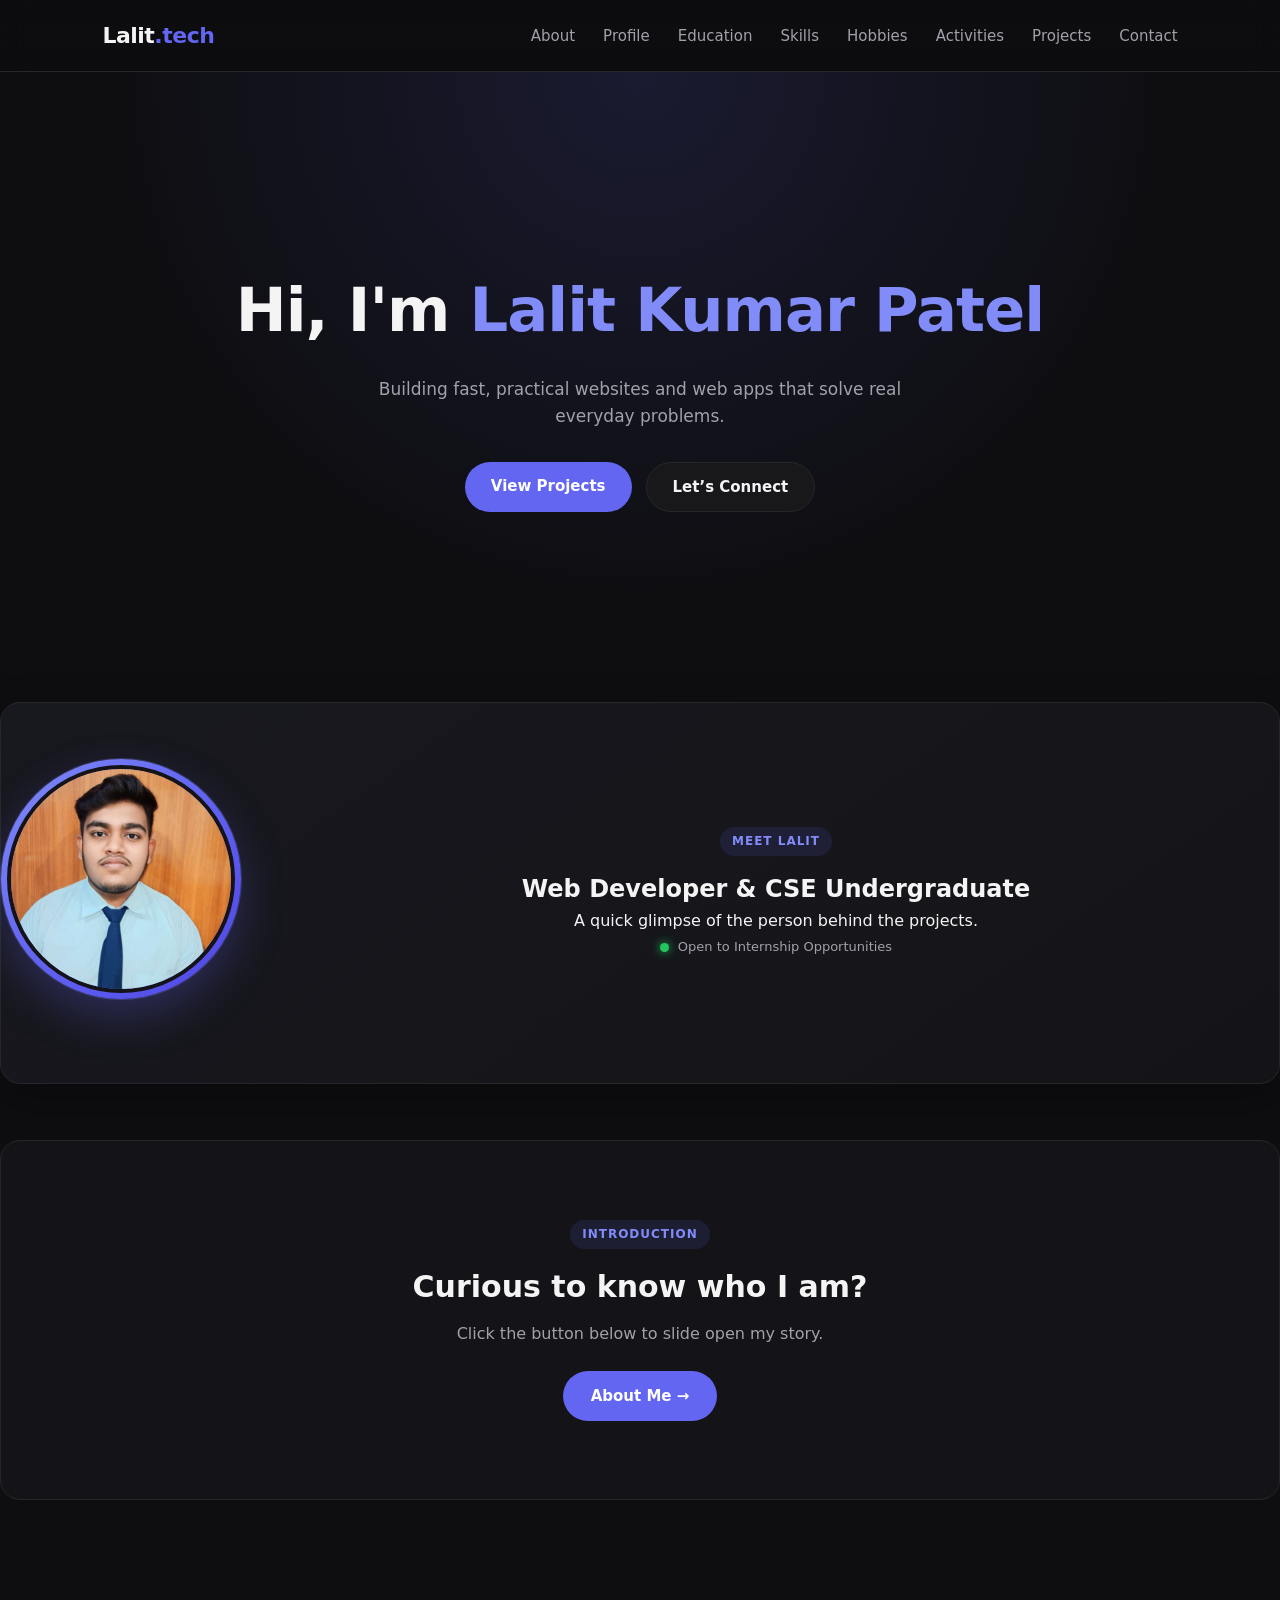
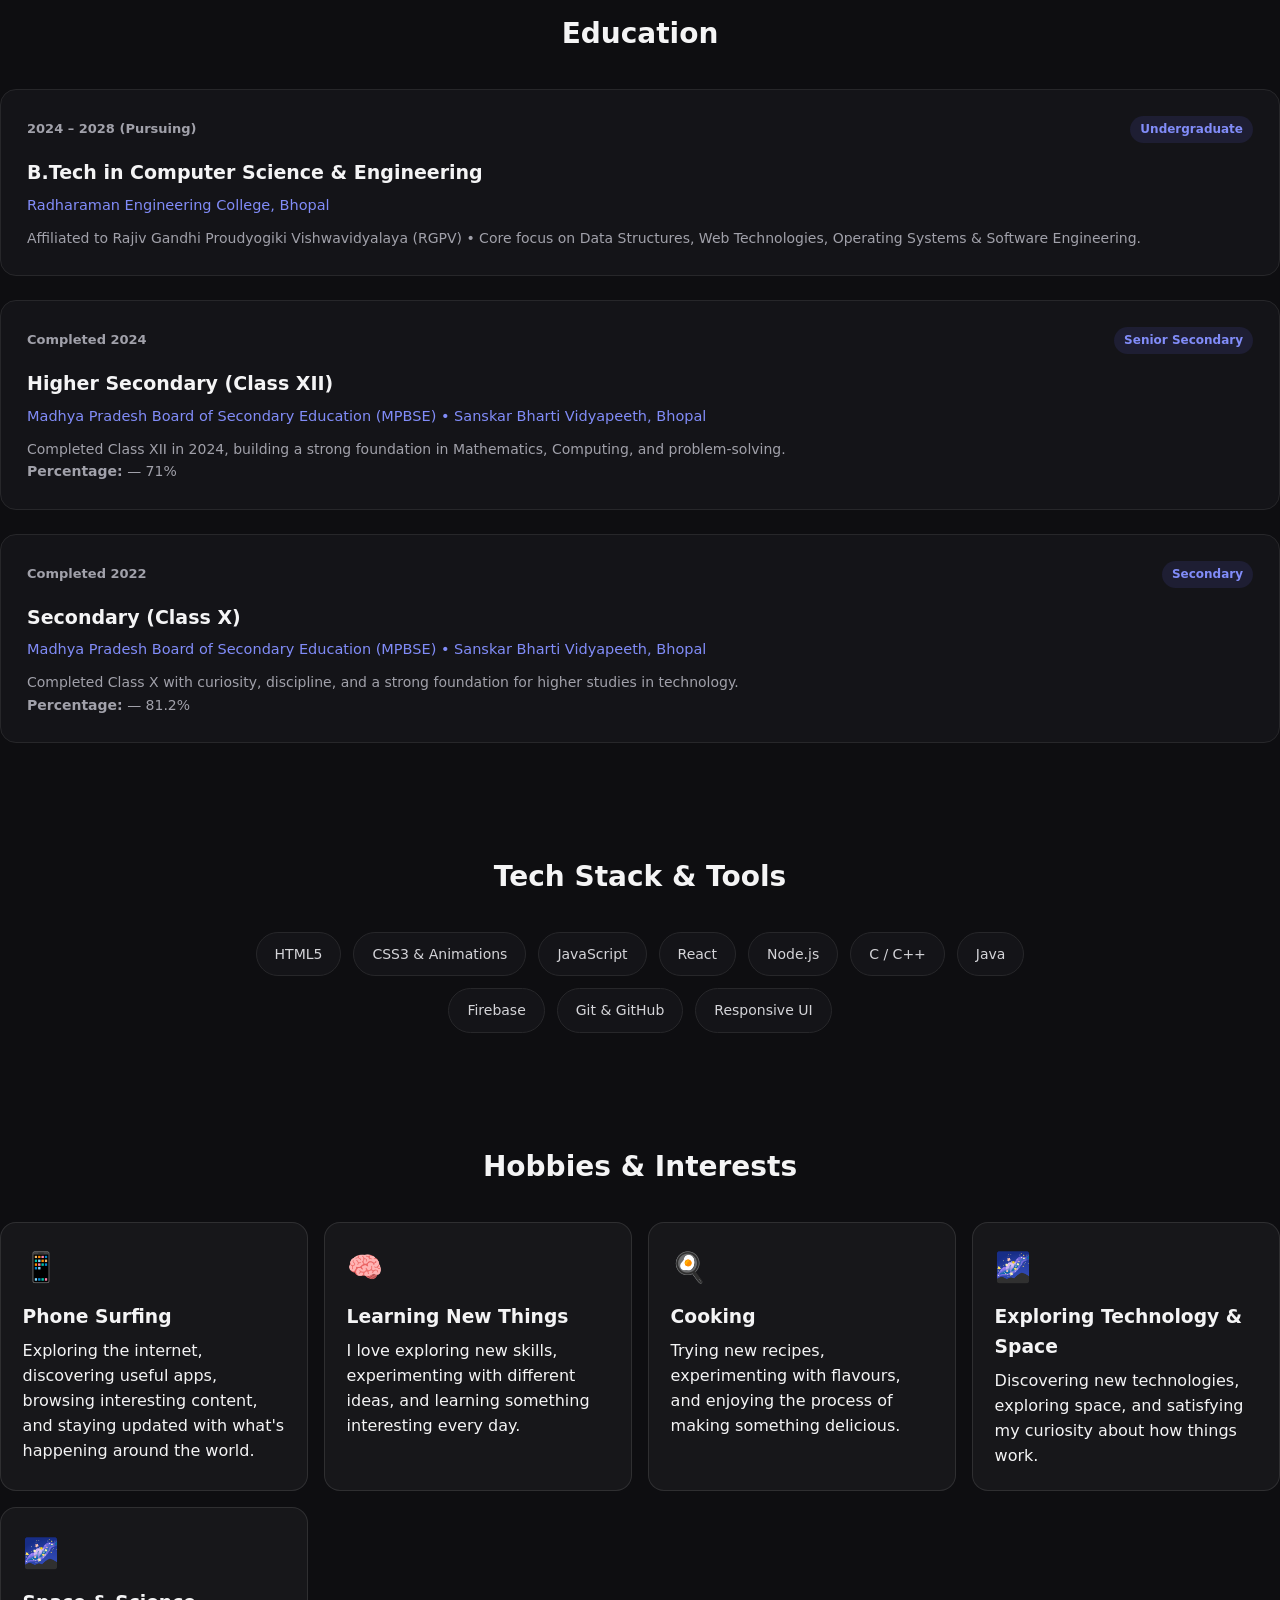
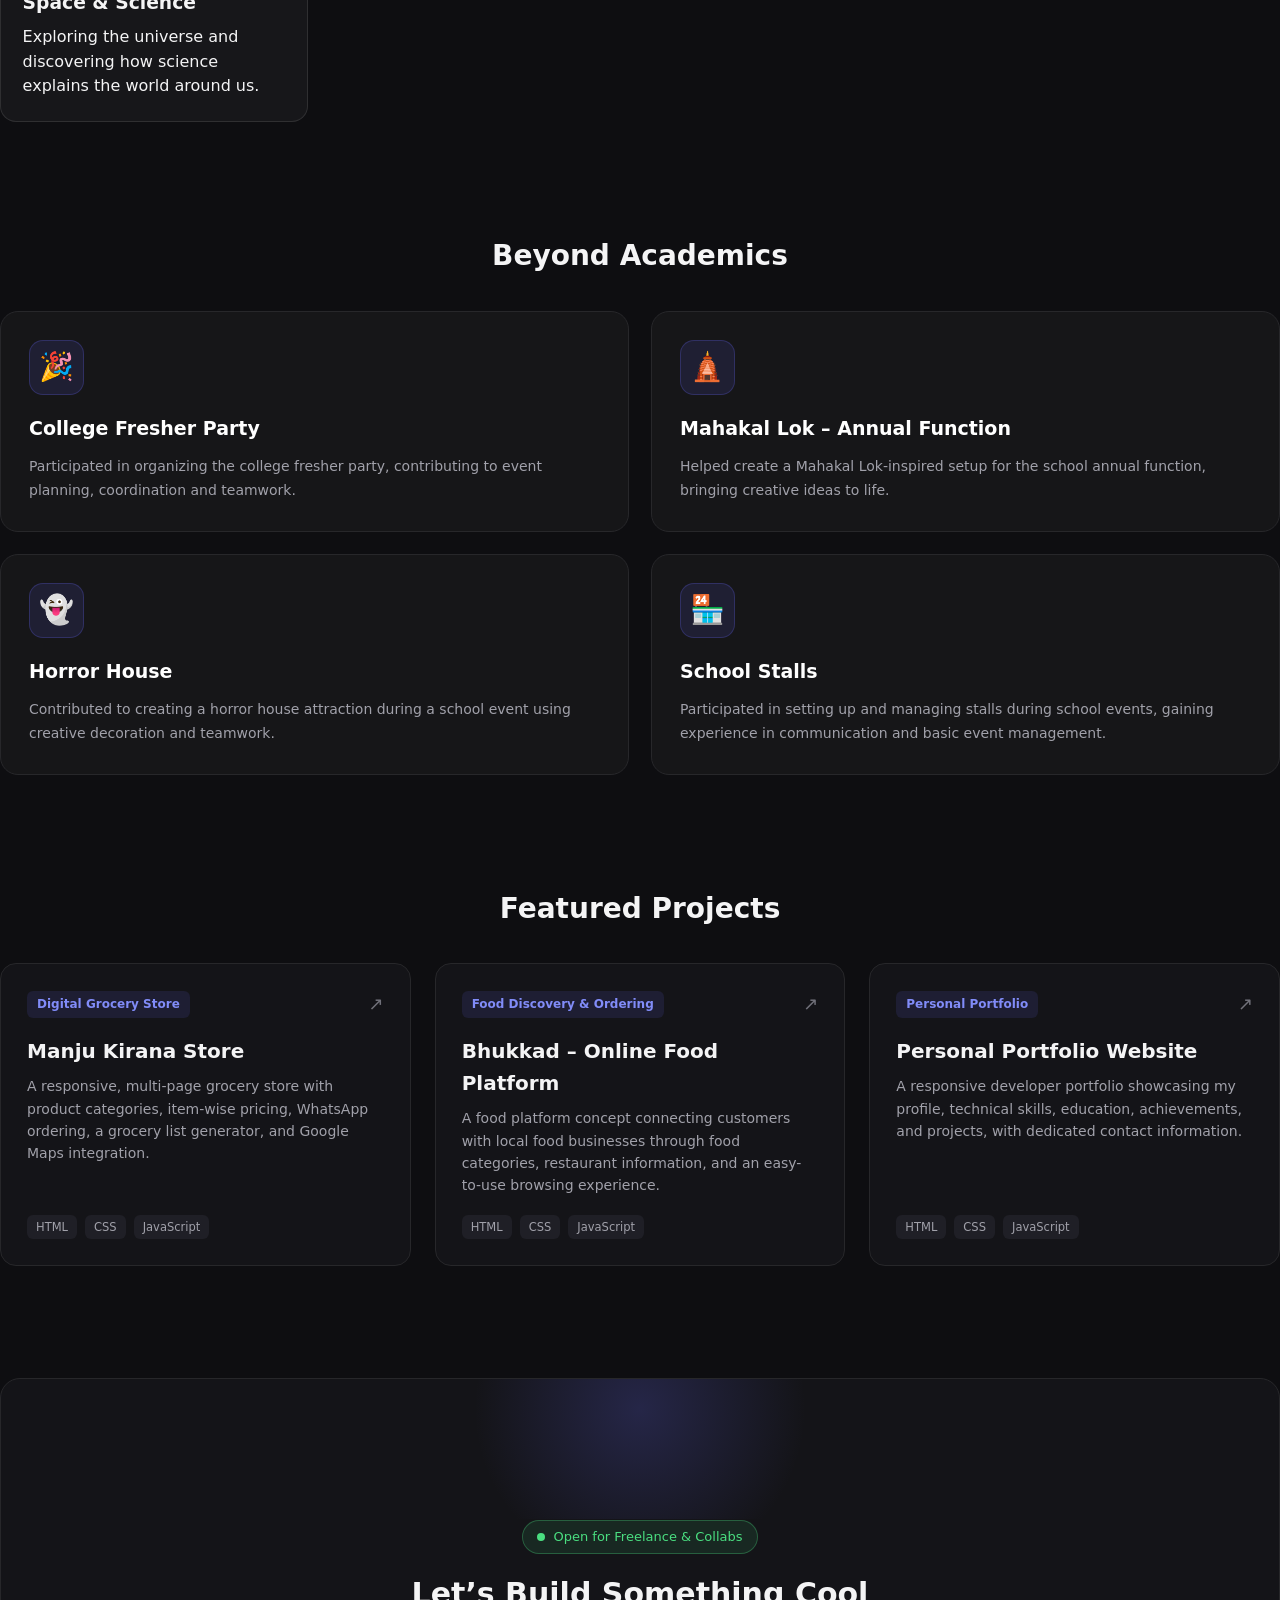
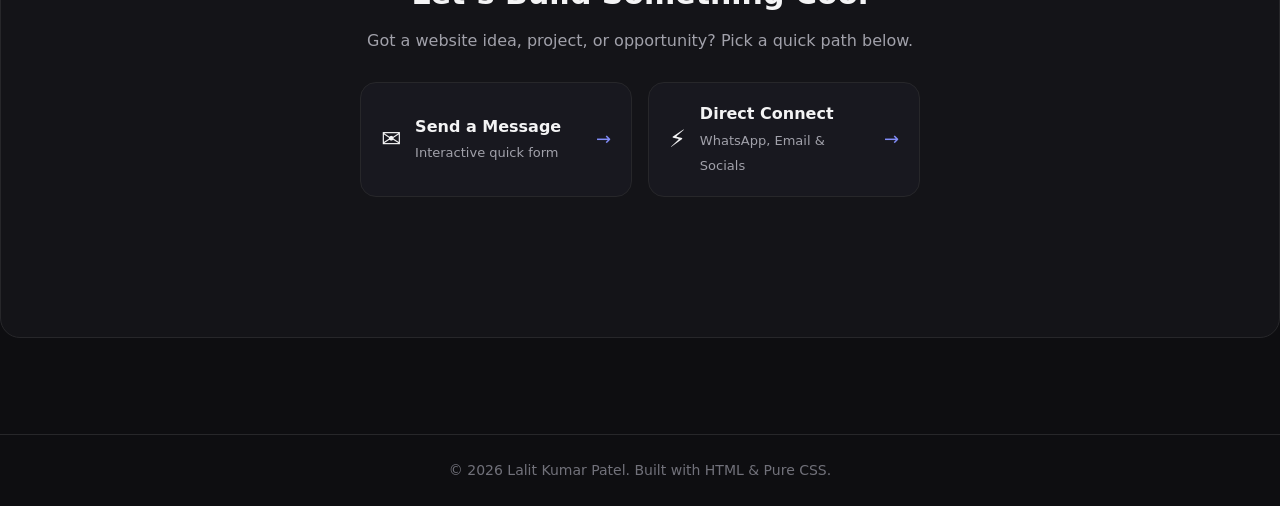
<file: index.html>
<!DOCTYPE html>
<html lang="en">
<head>
  <meta charset="UTF-8" />
  <meta name="viewport" content="width=device-width, initial-scale=1.0" />
  <meta name="theme-color" content="#0e0e11" />
  <title>Lalit Kumar Patel | Web Developer Portfolio</title>
  <link rel="icon" href="favicon.png" type="image/png" />
  <link rel="stylesheet" href="portfolio.css" />
  
</head>
<body>
  <!-- Navigation Bar -->
  <nav class="navbar" aria-label="Primary navigation">
    <div class="logo">Lalit<span>.tech</span></div>
    <input type="checkbox" id="nav-toggle" class="nav-toggle" aria-label="Toggle navigation menu" style="display: none;" />
    <label for="nav-toggle" class="nav-menu-btn" aria-controls="primary-navigation">
      <span></span>
      <span></span>
      <span></span>
    </label>
    <ul id="primary-navigation">
      <li><a href="#about">About</a></li>
      <li><a href="#profile">Profile</a></li>
      <li><a href="#education">Education</a></li>
      <li><a href="#skills">Skills</a></li>
      <li><a href="#hobbies">Hobbies</a></li>
      <li><a href="#activities">Activities</a></li>
      <li><a href="#projects">Projects</a></li>
      <li><a href="#contact">Contact</a></li>
    </ul>
  </nav>

  <!-- Hero Section -->
  <header class="hero">
    <h1>Hi, I'm <span>Lalit Kumar Patel</span></h1>
    <p class="hero-sub">
      Building fast, practical websites and web apps that solve real everyday problems.
    </p>
    <div class="hero-actions">
      <a href="#projects" class="btn-primary">View Projects</a>
      <a href="#contact" class="btn-secondary">Let’s Connect</a>
    </div>
  </header>

  <main>
    <!-- Profile Image Section -->
    <section id="profile" class="section profile-section" style="display: flex; align-items: center; gap: 2rem; ">
      <div class="profile-image-wrap">
        <img src="profile.webp" alt="Portrait of Lalit Kumar Patel" class="profile-image" />
      </div>
      <div style="text-align: center; flex: 1;">
        <span class="section-tag">Meet Lalit</span>
        <h2>Web Developer &amp; CSE Undergraduate</h2>
        <p>A quick glimpse of the person behind the projects.</p>
        <p class="profile-status">
          <span class="status-dot"></span>
          Open to Internship Opportunities
        </p>
      </div>
    </section>

    <!-- About Me Section -->
    <section id="about" class="section">
      <div class="about-box">
        <input type="checkbox" id="about-drawer-toggle" aria-label="Toggle About Me drawer" />

        <div class="about-front">
          <span class="section-tag">Introduction</span>
          <h2>Curious to know who I am?</h2>
          <p>Click the button below to slide open my story.</p>
          <label for="about-drawer-toggle" class="drawer-trigger-btn">
            About Me →
          </label>
        </div>

        <div class="section-drawer">
          <div class="drawer-top">
            <h3>About Me</h3>
            <label for="about-drawer-toggle" class="close-btn" aria-label="Close About Me drawer">&times;</label>
          </div>
          <div class="drawer-body">
            <p>
              Hey! I'm <strong style="color: skyblue;">Lalit</strong> — a Computer Science Engineering student from <strong style="color: skyblue;">Bhopal</strong> with a passion for web development and building digital experiences.
            </p>
            <p>
              I enjoy turning ideas into practical, user-friendly websites. I work with HTML, CSS, and JavaScript, and I'm continuously improving my skills by building real-world projects.
            </p>
            <p>
              I've worked on projects like <strong style="color: skyblue;">Bhukkad</strong>, a local food platform.
            </p>
            <p>
              Beyond coding, I enjoy exploring new technologies, participating in college activities, and learning new things.
            </p>
            <p>
              My goal is to become a skilled Full Stack Developer and create solutions that make a difference.
            </p>
          </div>
        </div>
      </div>
    </section>

    <!-- Education Section -->
    <section id="education" class="section">
      <h2 class="section-title">Education</h2>
      <div class="education-grid" style="display: flex; flex-direction: column;">
        <div class="edu-card">
          <div class="edu-top">
            <span class="edu-year">2024 – 2028 (Pursuing)</span>
            <span class="edu-badge">Undergraduate</span>
          </div>
          <h3>B.Tech in Computer Science &amp; Engineering</h3>
          <p class="edu-inst">Radharaman Engineering College, Bhopal</p>
          <p class="edu-sub">Affiliated to Rajiv Gandhi Proudyogiki Vishwavidyalaya (RGPV) • Core focus on Data Structures, Web Technologies, Operating Systems &amp; Software Engineering.</p>
        </div>

        <div class="edu-card">
          <div class="edu-top">
            <span class="edu-year">Completed 2024</span>
            <span class="edu-badge">Senior Secondary</span>
          </div>
          <h3>Higher Secondary (Class XII)</h3>
          <p class="edu-inst">Madhya Pradesh Board of Secondary Education (MPBSE) • Sanskar Bharti Vidyapeeth, Bhopal</p>
          <p class="edu-sub">Completed Class XII in 2024, building a strong foundation in Mathematics, Computing, and problem-solving.</p>
          <p class="edu-sub"><strong>Percentage:</strong> — 71%</p>
        </div>
        <div class="edu-card">
          <div class="edu-top">
            <span class="edu-year">Completed 2022</span>
            <span class="edu-badge">Secondary</span>
          </div>
          <h3>Secondary (Class X)</h3>
          <p class="edu-inst">Madhya Pradesh Board of Secondary Education (MPBSE) • Sanskar Bharti Vidyapeeth, Bhopal</p>
          <p class="edu-sub">Completed Class X with curiosity, discipline, and a strong foundation for higher studies in technology.</p>
          <p class="edu-sub"><strong>Percentage:</strong> — 81.2%</p>
        </div>
      </div>
    </section>
    <!-- Tech Stack & Skills Section -->
    <section id="skills" class="section skills-section">
      <h2 class="section-title">Tech Stack &amp; Tools</h2>
      <div class="skills-grid">
        <span class="skill-pill">HTML5</span>
        <span class="skill-pill">CSS3 &amp; Animations</span>
        <span class="skill-pill">JavaScript</span>
        <span class="skill-pill">React</span>
        <span class="skill-pill">Node.js</span>
        <span class="skill-pill">C / C++</span>
        <span class="skill-pill">Java</span>
        <span class="skill-pill">Firebase</span>
        <span class="skill-pill">Git &amp; GitHub</span>
        <span class="skill-pill">Responsive UI</span>
      </div>
    </section>

    <!-- Hobbies Section -->
    <section id="hobbies" class="section">
      <h2 class="section-title">Hobbies &amp; Interests</h2>
      <div class="hobbies-grid">
        <article class="hobby-card">
          <span class="hobby-icon" aria-hidden="true">📱</span>
          <h3>Phone Surfing</h3>
          <p>Exploring the internet, discovering useful apps, browsing interesting content, and staying updated with what's happening around the world.</p>
        </article>
        <article class="hobby-card">
          <span class="hobby-icon" aria-hidden="true">🧠</span>
          <h3>Learning New Things</h3>
          <p>I love exploring new skills, experimenting with different ideas, and learning something interesting every day.</p>
        </article>
        <article class="hobby-card">
          <span class="hobby-icon" aria-hidden="true">🍳</span>
          <h3>Cooking</h3>
          <p>Trying new recipes, experimenting with flavours, and enjoying the process of making something delicious.</p>
        </article>
        <article class="hobby-card">
          <span class="hobby-icon" aria-hidden="true">🌌</span>
          <h3>Exploring Technology &amp; Space</h3>
          <p>Discovering new technologies, exploring space, and satisfying my curiosity about how things work.</p>
        </article>
        <article class="hobby-card">
          <span class="hobby-icon" aria-hidden="true">🌌</span>
          <h3>Space &amp; Science</h3>
          <p>Exploring the universe and discovering how science explains the world around us.</p>
        </article>
      </div>
    </section>
    

    <!-- Activities Section -->
    <section id="activities" class="section">
      <h2 class="section-title">Beyond Academics</h2>
      

      <div class="activities-grid">
        <article class="activity-card">
          <div class="activity-icon">🎉</div>
          <h3>College Fresher Party</h3>
          <p>
            Participated in organizing the college fresher party,
            contributing to event planning, coordination and teamwork.
          </p>
        </article>

        <article class="activity-card">
          <div class="activity-icon">🛕</div>
          <h3>Mahakal Lok – Annual Function</h3>
          <p>
            Helped create a Mahakal Lok-inspired setup for the
            school annual function, bringing creative ideas to life.
          </p>
        </article>

        <article class="activity-card">
          <div class="activity-icon">👻</div>
          <h3>Horror House</h3>
          <p>
            Contributed to creating a horror house attraction
            during a school event using creative decoration and teamwork.
          </p>
        </article>

        <article class="activity-card">
          <div class="activity-icon">🏪</div>
          <h3>School Stalls</h3>
          <p>
            Participated in setting up and managing stalls during
            school events, gaining experience in communication
            and basic event management.
          </p>
        </article>
      </div>
    </section>


    <!-- Projects Section -->
    <section id="projects" class="section">
      <h2 class="section-title">Featured Projects</h2>
      <div class="projects-grid">
        <a href="https://manju-kirana-store.vercel.app/index.html" target="_blank" rel="noopener noreferrer" class="project-card">
          <div>
            <div class="card-top">
              <span class="project-tag">Digital Grocery Store</span>
              <span class="arrow">↗</span>
            </div>
            <h3>Manju Kirana Store</h3>
            <p>A responsive, multi-page grocery store with product categories, item-wise pricing, WhatsApp ordering, a grocery list generator, and Google Maps integration.</p>
          </div>
          <div class="tech-tags">
            <span>HTML</span>
            <span>CSS</span>
            <span>JavaScript</span>
          </div>
        </a>

        <a href="https://bhukkad-static.vercel.app/" target="_blank" rel="noopener noreferrer" class="project-card">
          <div>
            <div class="card-top">
              <span class="project-tag">Food Discovery &amp; Ordering</span>
              <span class="arrow">↗</span>
            </div>
            <h3>Bhukkad – Online Food Platform</h3>
            <p>A food platform concept connecting customers with local food businesses through food categories, restaurant information, and an easy-to-use browsing experience.</p>
          </div>
          <div class="tech-tags">
            <span>HTML</span>
            <span>CSS</span>
            <span>JavaScript</span>
          </div>
        </a>

        <a href="https://lalit-portfolio-swart.vercel.app/" class="project-card">
          <div>
            <div class="card-top">
              <span class="project-tag">Personal Portfolio</span>
              <span class="arrow">↗</span>
            </div>
            <h3>Personal Portfolio Website</h3>
            <p>A responsive developer portfolio showcasing my profile, technical skills, education, achievements, and projects, with dedicated contact information.</p>
          </div>
          <div class="tech-tags">
            <span>HTML</span>
            <span>CSS</span>
            <span>JavaScript</span>
          </div>
        </a>
      </div>
    </section>

    <!-- Interactive Contact Hub (Zero White Flash) -->
    <section id="contact" class="section contact-section">
      <div id="message-sent" class="about-box contact-hub">
        <div class="hub-glow"></div>

        <!-- Hidden Drawer Toggles -->
        <input type="checkbox" id="msg-drawer-toggle" class="drawer-checkbox" aria-label="Toggle Send Message drawer" />
        <input type="checkbox" id="social-drawer-toggle" class="drawer-checkbox" aria-label="Toggle Other Contact drawer" />

        <!-- Main Front View -->
        <div class="about-front hub-front">
          <div class="availability-pill">
            <span class="pulse-dot"></span> Open for Freelance &amp; Collabs
          </div>
          <h2>Let’s Build Something Cool</h2>
          <p>Got a website idea, project, or opportunity? Pick a quick path below.</p>
          
          <div class="hub-actions">
            <label for="msg-drawer-toggle" class="hub-card-btn">
              <span class="hub-icon">&#9993;</span>
              <div>
                <strong>Send a Message</strong>
                <small>Interactive quick form</small>
              </div>
              <span class="hub-arrow">→</span>
            </label>

            <label for="social-drawer-toggle" class="hub-card-btn">
              <span class="hub-icon">⚡</span>
              <div>
                <strong>Direct Connect</strong>
                <small>WhatsApp, Email &amp; Socials</small>
              </div>
              <span class="hub-arrow">→</span>
            </label>
          </div>
        </div>

        <!-- Drawer 1: Interactive Form with Country Code & Live Progress -->
        <div class="section-drawer msg-drawer">
          <div class="drawer-top">
            <h3>Drop Your Details</h3>
            <label for="msg-drawer-toggle" class="close-btn" aria-label="Close Send Message drawer">&times;</label>
          </div>

          <div class="drawer-body">
            <form action="#message-sent" class="modern-form">
              <!-- Live Pure-CSS Completion Meter -->
              <div class="progress-track" aria-hidden="true">
                <div class="progress-fill"></div>
              </div>

              <!-- Interactive Selectable Reason Chips (Required) -->
              <div class="reason-picker">
                <span class="picker-label">Why are you messaging me? *</span>
                <div class="chip-grid">
                  <label class="reason-chip">
                    <input type="radio" name="reason" value="Freelance Project" required />
                    <span>💻 Freelance Project</span>
                  </label>
                  <label class="reason-chip">
                    <input type="radio" name="reason" value="Internship / Job" />
                    <span>🚀 Job / Internship</span>
                  </label>
                  <label class="reason-chip">
                    <input type="radio" name="reason" value="Collaboration" />
                    <span>🤝 Collaboration</span>
                  </label>
                  <label class="reason-chip">
                    <input type="radio" name="reason" value="Just Saying Hi" />
                    <span>👋 Just Saying Hi</span>
                  </label>
                </div>
              </div>

              <!-- Name & Country Code + Phone Row -->
              <div class="input-row">
                <div class="floating-field">
                  <input type="text" id="f-name" name="name" placeholder=" " required />
                  <label for="f-name">Your Name *</label>
                </div>

                <!-- Country Code + Phone Combined Box -->
                <div class="phone-group">
                  <select name="country_code" class="country-select" aria-label="Country Code">
                    <option value="+91" selected>🇮🇳 +91</option>
                    <option value="+1">🇺🇸 +1</option>
                    <option value="+44">🇬🇧 +44</option>
                    <option value="+971">🇦🇪 +971</option>
                    <option value="+61">🇦🇺 +61</option>
                    <option value="+49">🇩🇪 +49</option>
                  </select>
                  <div class="floating-field phone-input-wrap">
                    <input type="tel" id="f-phone" name="phone" placeholder=" " pattern="[0-9\s-]{7,15}" required />
                    <label for="f-phone">Contact No. *</label>
                  </div>
                </div>
              </div>

              <div class="floating-field">
                <input type="email" id="f-email" name="email" placeholder=" " required />
                <label for="f-email">Your Email Address *</label>
              </div>

              <div class="floating-field">
                <input type="text" id="f-note" name="note" placeholder=" " />
                <label for="f-note">Quick Note or Project Idea (Optional)</label>
              </div>

              <button type="submit" class="btn-primary modern-submit">
                Send Message ✨
              </button>
            </form>
          </div>
        </div>

        <!-- Smooth In-Place Confirmation Screen (No White Flash) -->
        <div class="section-drawer sent-drawer">
          <div class="drawer-top">
            <h3>Status</h3>
            <a href="#contact" class="close-btn" aria-label="Close confirmation">&times;</a>
          </div>
          <div class="drawer-body sent-body">
            <div class="sent-badge">✓</div>
            <h4>Message Sent!</h4>
            <p>Thanks for reaching out, buddy. Lalit will get back to you soon.</p>
            <a href="#contact" class="drawer-trigger-btn">Done</a>
          </div>
        </div>

        <!-- Drawer 2: Interactive Social Cards Grid (Clean Copy, No IDs) -->
        <div class="section-drawer social-drawer">
          <div class="drawer-top">
            <h3>Direct Connect</h3>
            <label for="social-drawer-toggle" class="close-btn" aria-label="Close Other Contact drawer">&times;</label>
          </div>

          <div class="drawer-body">
            <p class="social-sub">Choose your preferred platform to start a conversation:</p>
            <div class="social-cards-grid">
              <a href="https://wa.me/918319443695" target="_blank" rel="noopener noreferrer" class="social-tile wa-tile">
                <img src="whatsapp.webp" alt="WhatsApp" height="44" />
                <div>
                  <strong>WhatsApp</strong>
                  <small>Chat directly</small>
                </div>
                <span class="tile-arrow">↗</span>
              </a>

              <a href="mailto:lalitkumarpatel.10.english@gmail.com" target="_blank" rel="noopener noreferrer" class="social-tile mail-tile">
                <img src="email.webp" alt="Email" height="34" />
                <div>
                  <strong>Email Me</strong>
                  <small>Send an inbox note</small>
                </div>
                <span class="tile-arrow">↗</span>
              </a>

              <a href="https://www.linkedin.com/in/thelalitpatel25" target="_blank" rel="noopener noreferrer" class="social-tile li-tile">
                <img src="linkedin.webp" alt="LinkedIn" height="44" />
                <div>
                  <strong>LinkedIn</strong>
                  <small>Let’s network</small>
                </div>
                <span class="tile-arrow">↗</span>
              </a>

              <a href="https://github.com/Lalit2506" target="_blank" rel="noopener noreferrer" class="social-tile gh-tile">
                <img src="github.webp" alt="GitHub" height="36" />
                <div>
                  <strong>GitHub</strong>
                  <small>Explore my code</small>
                </div>
                <span class="tile-arrow">↗</span>
              </a>

              <a href="https://www.instagram.com/the_lalit_patel_25/" target="_blank" rel="noopener noreferrer" class="social-tile ig-tile">
                <img src="instagram.webp" alt="Instagram" height="44" />
                <div>
                  <strong>Instagram</strong>
                  <small>Follow updates</small>
                </div>
                <span class="tile-arrow">↗</span>
              </a>

              <a href="https://www.facebook.com/lalit.patel.884499/" target="_blank" rel="noopener noreferrer" class="social-tile fb-tile">
                <img src="facebook.webp" alt="Facebook" height="28" />
                <div>
                  <strong>Facebook</strong>
                  <small>Stay connected</small>
                </div>
                <span class="tile-arrow">↗</span>
              </a>
              <a href="sms:8319443695" class="social-tile dm-tile" style="grid-column: 1 / -1; justify-self: center;">
                <span aria-hidden="true">💬</span>
                <div>
                  <strong>Direct Message</strong>
                  <small>Send me a message</small>
                </div>
                <span class="tile-arrow">↗</span>
              </a>
              <a href="tel:+918319443695" class="social-tile dm-tile" style="grid-column: 1 / -1; justify-self: center;">
                <span aria-hidden="true">📞</span>
                <div>
                  <strong>Call Me</strong>
                  <small> Ring me anytime! 📞</small>
                </div>
                <span class="tile-arrow">↗</span>
              </a>
            </div>
          </div>
        </div>
      </div>
    </section>
  </main>

  <footer>
    <p>© 2026 Lalit Kumar Patel. Built with HTML &amp; Pure CSS.</p>
  </footer>

  <script>
    (() => {
      const navToggle = document.getElementById('nav-toggle');
      const navButton = document.querySelector('.nav-menu-btn');
      const navLinks = document.querySelectorAll('.navbar a');
      const drawerToggles = document.querySelectorAll('.drawer-checkbox, #about-drawer-toggle');

      const updateMenuState = () => {
        if (navButton) {
          navButton.setAttribute('aria-expanded', String(Boolean(navToggle && navToggle.checked)));
        }
      };

      navToggle?.addEventListener('change', updateMenuState);
      navLinks.forEach((link) => {
        link.addEventListener('click', () => {
          if (navToggle) navToggle.checked = false;
          updateMenuState();
        });
      });

      document.addEventListener('keydown', (event) => {
        if (event.key !== 'Escape') return;
        if (navToggle) navToggle.checked = false;
        drawerToggles.forEach((toggle) => { toggle.checked = false; });
        updateMenuState();
      });

      document.addEventListener('click', (event) => {
        if (!navToggle?.checked) return;
        const navbar = document.querySelector('.navbar');
        if (navbar && !navbar.contains(event.target)) {
          navToggle.checked = false;
          updateMenuState();
        }
      });

      updateMenuState();
    })();
  </script>
</body>
</html>
</file>
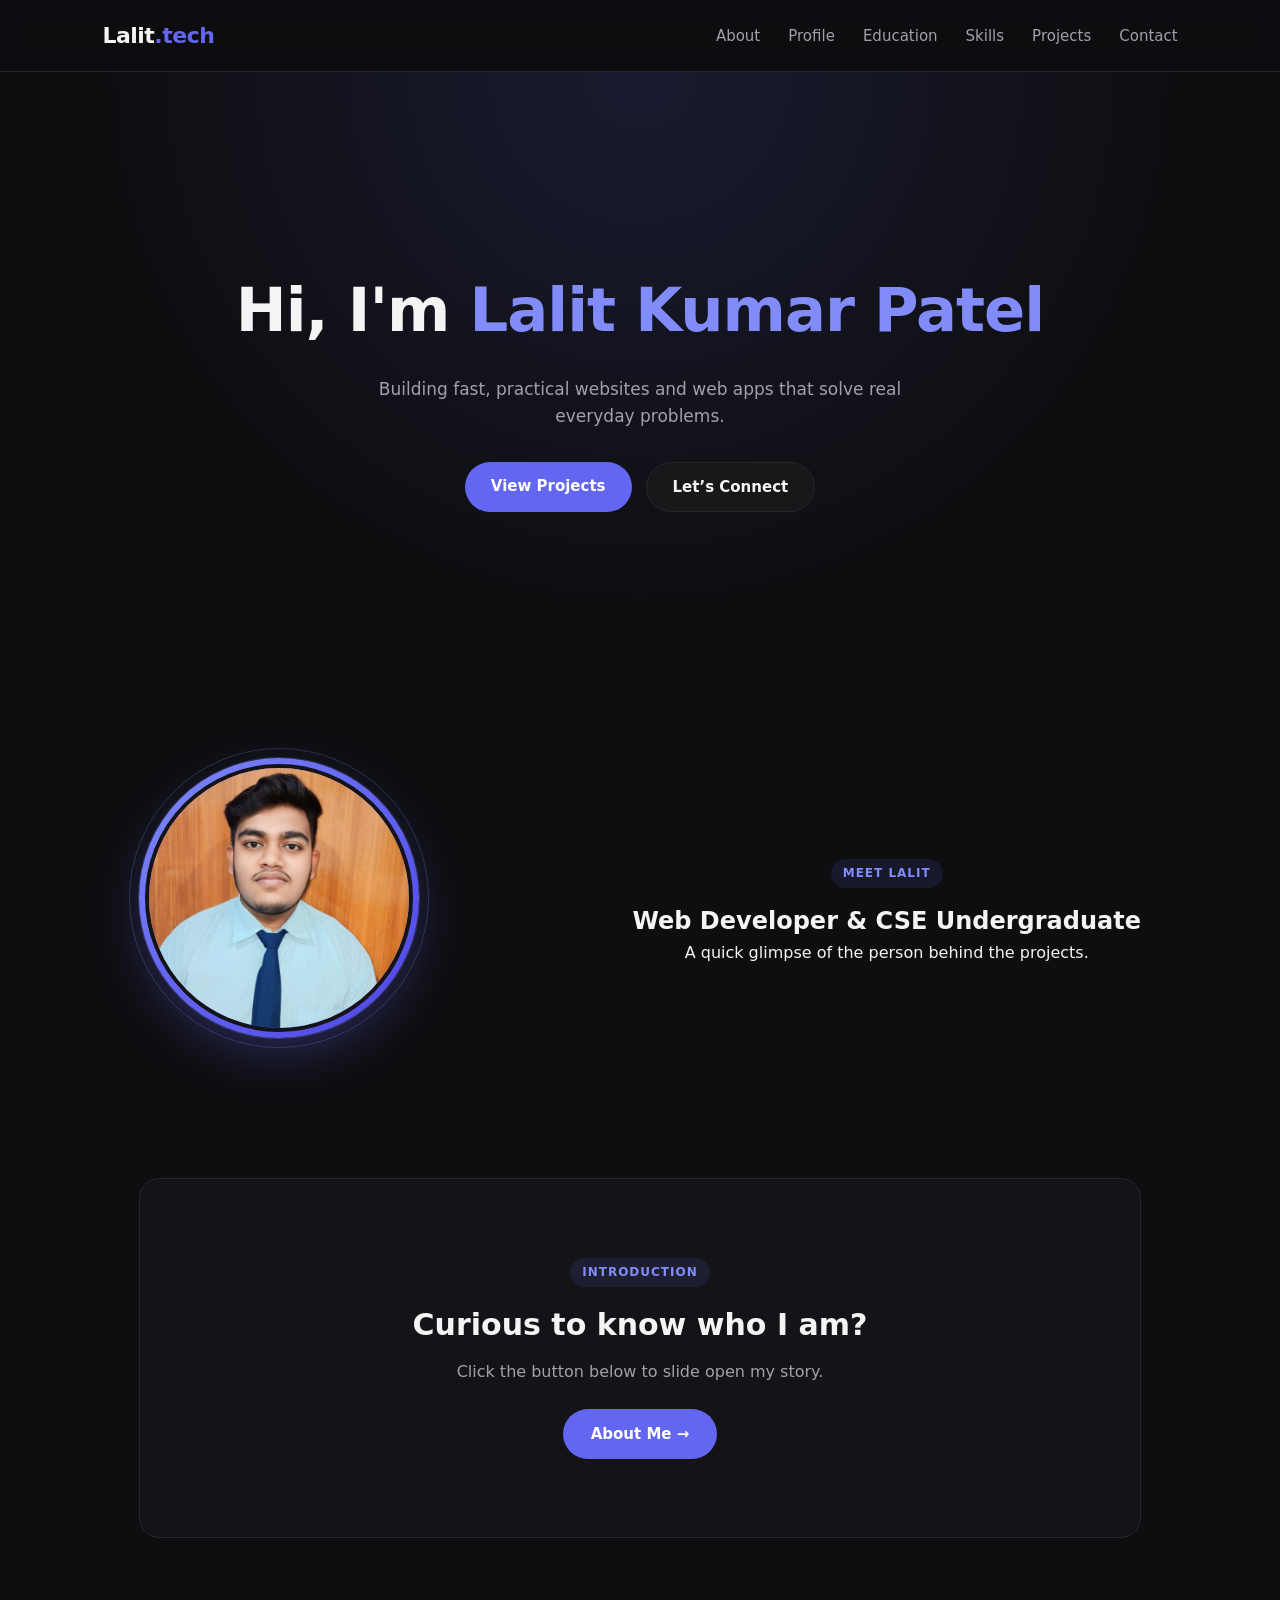
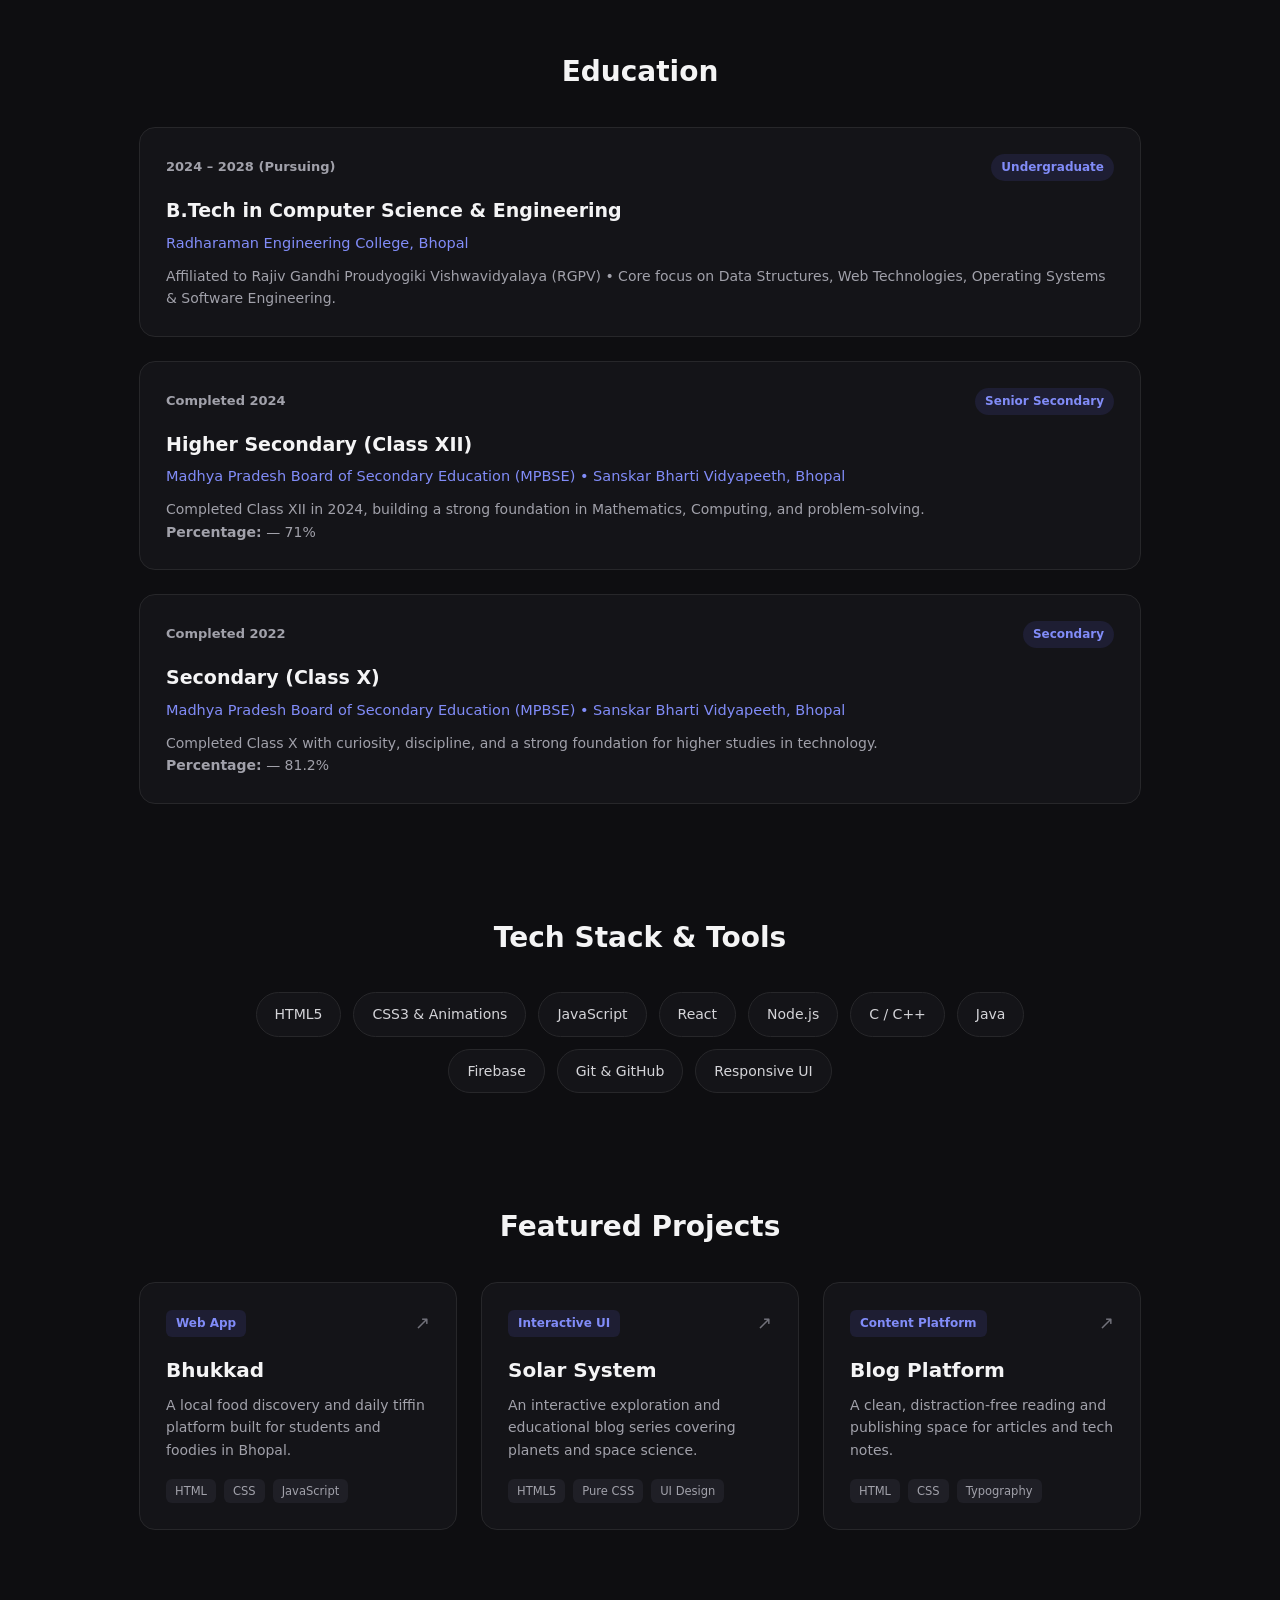
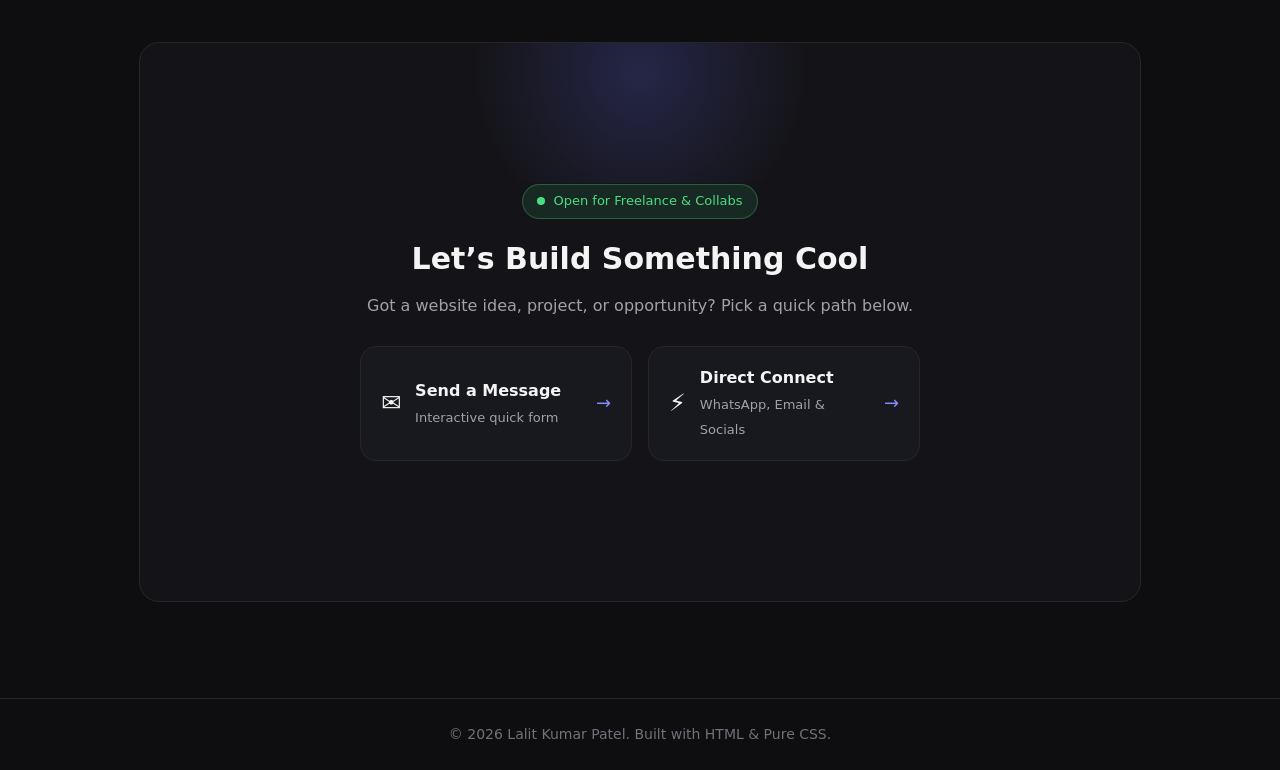
<file: portfolio/index.html>
<!DOCTYPE html>
<html lang="en">
<head>
  <meta charset="UTF-8" />
  <meta name="viewport" content="width=device-width, initial-scale=1.0" />
  <meta name="theme-color" content="#0e0e11" />
  <title>Lalit Kumar Patel | Web Developer Portfolio</title>
  <link rel="icon" href="favicon.png" type="image/png" />
  <link rel="stylesheet" href="portfolio.css" />
</head>
<body>
  <!-- Navigation Bar -->
  <nav class="navbar">
    <div class="logo">Lalit<span>.tech</span></div>
    <ul>
      <li><a href="#about">About</a></li>
      <li><a href="#profile">Profile</a></li>
      <li><a href="#education">Education</a></li>
      <li><a href="#skills">Skills</a></li>
      <li><a href="#projects">Projects</a></li>
      <li><a href="#contact">Contact</a></li>
    </ul>
  </nav>

  <!-- Hero Section -->
  <header class="hero">
    <h1>Hi, I'm <span>Lalit Kumar Patel</span></h1>
    <p class="hero-sub">
      Building fast, practical websites and web apps that solve real everyday problems.
    </p>
    <div class="hero-actions">
      <a href="#projects" class="btn-primary">View Projects</a>
      <a href="#contact" class="btn-secondary">Let’s Connect</a>
    </div>
  </header>

  <main>
    <!-- Profile Image Section -->
    <section id="profile" class="section profile-section" style="display: flex; align-items: center; gap: 2rem;">
      <div class="profile-image-wrap">
        <img src="profile.webp" alt="Portrait of Lalit Kumar Patel" class="profile-image" />
      </div>
      <div style="text-align: center;">
        <span class="section-tag">Meet Lalit</span>
        <h2>Web Developer &amp; CSE Undergraduate</h2>
        <p>A quick glimpse of the person behind the projects.</p>
      </div>
    </section>

    <!-- About Me Section -->
    <section id="about" class="section">
      <div class="about-box">
        <input type="checkbox" id="about-drawer-toggle" aria-label="Toggle About Me drawer" />

        <div class="about-front">
          <span class="section-tag">Introduction</span>
          <h2>Curious to know who I am?</h2>
          <p>Click the button below to slide open my story.</p>
          <label for="about-drawer-toggle" class="drawer-trigger-btn">
            About Me →
          </label>
        </div>

        <div class="section-drawer">
          <div class="drawer-top">
            <h3>About Me</h3>
            <label for="about-drawer-toggle" class="close-btn" aria-label="Close About Me drawer">&times;</label>
          </div>
          <div class="drawer-body">
            <p>
              Hey! I’m <strong>Lalit</strong>—a Computer Science student from Bhopal who enjoys building useful things for the web.
            </p>
            <p>
              I spend most of my time turning rough ideas into clean, working websites. Instead of just making practice clones, I like building stuff people around me can actually use—like <strong>Bhukkad</strong> for local food and tiffins, or an online store setup for <strong>Manya Medical Store</strong>.
            </p>
            <p>
              When I’m not coding, I’m usually hosting college events, managing fests, or exploring new ideas. Always up for learning and building cool projects.
            </p>
          </div>
        </div>
      </div>
    </section>

    <!-- Education Section -->
    <section id="education" class="section">
      <h2 class="section-title">Education</h2>
      <div class="education-grid" style="display: flex; flex-direction: column;">
        <div class="edu-card">
          <div class="edu-top">
            <span class="edu-year">2024 – 2028 (Pursuing)</span>
            <span class="edu-badge">Undergraduate</span>
          </div>
          <h3>B.Tech in Computer Science &amp; Engineering</h3>
          <p class="edu-inst">Radharaman Engineering College, Bhopal</p>
          <p class="edu-sub">Affiliated to Rajiv Gandhi Proudyogiki Vishwavidyalaya (RGPV) • Core focus on Data Structures, Web Technologies, Operating Systems &amp; Software Engineering.</p>
        </div>

        <div class="edu-card">
          <div class="edu-top">
            <span class="edu-year">Completed 2024</span>
            <span class="edu-badge">Senior Secondary</span>
          </div>
          <h3>Higher Secondary (Class XII)</h3>
          <p class="edu-inst">Madhya Pradesh Board of Secondary Education (MPBSE) • Sanskar Bharti Vidyapeeth, Bhopal</p>
          <p class="edu-sub">Completed Class XII in 2024, building a strong foundation in Mathematics, Computing, and problem-solving.</p>
          <p class="edu-sub"><strong>Percentage:</strong> — 71%</p>
        </div>
        <div class="edu-card">
          <div class="edu-top">
            <span class="edu-year">Completed 2022</span>
            <span class="edu-badge">Secondary</span>
          </div>
          <h3>Secondary (Class X)</h3>
          <p class="edu-inst">Madhya Pradesh Board of Secondary Education (MPBSE) • Sanskar Bharti Vidyapeeth, Bhopal</p>
          <p class="edu-sub">Completed Class X with curiosity, discipline, and a strong foundation for higher studies in technology.</p>
          <p class="edu-sub"><strong>Percentage:</strong> — 81.2%</p>
        </div>
      </div>
    </section>

    <!-- Tech Stack & Skills Section -->
    <section id="skills" class="section skills-section">
      <h2 class="section-title">Tech Stack &amp; Tools</h2>
      <div class="skills-grid">
        <span class="skill-pill">HTML5</span>
        <span class="skill-pill">CSS3 &amp; Animations</span>
        <span class="skill-pill">JavaScript</span>
        <span class="skill-pill">React</span>
        <span class="skill-pill">Node.js</span>
        <span class="skill-pill">C / C++</span>
        <span class="skill-pill">Java</span>
        <span class="skill-pill">Firebase</span>
        <span class="skill-pill">Git &amp; GitHub</span>
        <span class="skill-pill">Responsive UI</span>
      </div>
    </section>

    <!-- Projects Section -->
    <section id="projects" class="section">
      <h2 class="section-title">Featured Projects</h2>
      <div class="projects-grid">
        <a href="https://bhukkad-static.vercel.app/" target="_blank" rel="noopener noreferrer" class="project-card">
          <div>
            <div class="card-top">
              <span class="project-tag">Web App</span>
              <span class="arrow">↗</span>
            </div>
            <h3>Bhukkad</h3>
            <p>A local food discovery and daily tiffin platform built for students and foodies in Bhopal.</p>
          </div>
          <div class="tech-tags">
            <span>HTML</span>
            <span>CSS</span>
            <span>JavaScript</span>
          </div>
        </a>

        <a href="solarsystem.html" target="_blank" rel="noopener noreferrer" class="project-card">
          <div>
            <div class="card-top">
              <span class="project-tag">Interactive UI</span>
              <span class="arrow">↗</span>
            </div>
            <h3>Solar System</h3>
            <p>An interactive exploration and educational blog series covering planets and space science.</p>
          </div>
          <div class="tech-tags">
            <span>HTML5</span>
            <span>Pure CSS</span>
            <span>UI Design</span>
          </div>
        </a>

        <a href="project3.html" target="_blank" rel="noopener noreferrer" class="project-card">
          <div>
            <div class="card-top">
              <span class="project-tag">Content Platform</span>
              <span class="arrow">↗</span>
            </div>
            <h3>Blog Platform</h3>
            <p>A clean, distraction-free reading and publishing space for articles and tech notes.</p>
          </div>
          <div class="tech-tags">
            <span>HTML</span>
            <span>CSS</span>
            <span>Typography</span>
          </div>
        </a>
      </div>
    </section>

    <!-- Interactive Contact Hub (Zero White Flash) -->
    <section id="contact" class="section contact-section">
      <div id="message-sent" class="about-box contact-hub">
        <div class="hub-glow"></div>

        <!-- Hidden Drawer Toggles -->
        <input type="checkbox" id="msg-drawer-toggle" class="drawer-checkbox" aria-label="Toggle Send Message drawer" />
        <input type="checkbox" id="social-drawer-toggle" class="drawer-checkbox" aria-label="Toggle Other Contact drawer" />

        <!-- Main Front View -->
        <div class="about-front hub-front">
          <div class="availability-pill">
            <span class="pulse-dot"></span> Open for Freelance &amp; Collabs
          </div>
          <h2>Let’s Build Something Cool</h2>
          <p>Got a website idea, project, or opportunity? Pick a quick path below.</p>
          
          <div class="hub-actions">
            <label for="msg-drawer-toggle" class="hub-card-btn">
              <span class="hub-icon">&#9993;</span>
              <div>
                <strong>Send a Message</strong>
                <small>Interactive quick form</small>
              </div>
              <span class="hub-arrow">→</span>
            </label>

            <label for="social-drawer-toggle" class="hub-card-btn">
              <span class="hub-icon">⚡</span>
              <div>
                <strong>Direct Connect</strong>
                <small>WhatsApp, Email &amp; Socials</small>
              </div>
              <span class="hub-arrow">→</span>
            </label>
          </div>
        </div>

        <!-- Drawer 1: Interactive Form with Country Code & Live Progress -->
        <div class="section-drawer msg-drawer">
          <div class="drawer-top">
            <h3>Drop Your Details</h3>
            <label for="msg-drawer-toggle" class="close-btn" aria-label="Close Send Message drawer">&times;</label>
          </div>

          <div class="drawer-body">
            <form action="#message-sent" class="modern-form">
              <!-- Live Pure-CSS Completion Meter -->
              <div class="progress-track" aria-hidden="true">
                <div class="progress-fill"></div>
              </div>

              <!-- Interactive Selectable Reason Chips (Required) -->
              <div class="reason-picker">
                <span class="picker-label">Why are you messaging me? *</span>
                <div class="chip-grid">
                  <label class="reason-chip">
                    <input type="radio" name="reason" value="Freelance Project" required />
                    <span>💻 Freelance Project</span>
                  </label>
                  <label class="reason-chip">
                    <input type="radio" name="reason" value="Internship / Job" />
                    <span>🚀 Job / Internship</span>
                  </label>
                  <label class="reason-chip">
                    <input type="radio" name="reason" value="Collaboration" />
                    <span>🤝 Collaboration</span>
                  </label>
                  <label class="reason-chip">
                    <input type="radio" name="reason" value="Just Saying Hi" />
                    <span>👋 Just Saying Hi</span>
                  </label>
                </div>
              </div>

              <!-- Name & Country Code + Phone Row -->
              <div class="input-row">
                <div class="floating-field">
                  <input type="text" id="f-name" name="name" placeholder=" " required />
                  <label for="f-name">Your Name *</label>
                </div>

                <!-- Country Code + Phone Combined Box -->
                <div class="phone-group">
                  <select name="country_code" class="country-select" aria-label="Country Code">
                    <option value="+91" selected>🇮🇳 +91</option>
                    <option value="+1">🇺🇸 +1</option>
                    <option value="+44">🇬🇧 +44</option>
                    <option value="+971">🇦🇪 +971</option>
                    <option value="+61">🇦🇺 +61</option>
                    <option value="+49">🇩🇪 +49</option>
                  </select>
                  <div class="floating-field phone-input-wrap">
                    <input type="tel" id="f-phone" name="phone" placeholder=" " pattern="[0-9\s-]{7,15}" required />
                    <label for="f-phone">Contact No. *</label>
                  </div>
                </div>
              </div>

              <div class="floating-field">
                <input type="email" id="f-email" name="email" placeholder=" " required />
                <label for="f-email">Your Email Address *</label>
              </div>

              <div class="floating-field">
                <input type="text" id="f-note" name="note" placeholder=" " />
                <label for="f-note">Quick Note or Project Idea (Optional)</label>
              </div>

              <button type="submit" class="btn-primary modern-submit">
                Send Message ✨
              </button>
            </form>
          </div>
        </div>

        <!-- Smooth In-Place Confirmation Screen (No White Flash) -->
        <div class="section-drawer sent-drawer">
          <div class="drawer-top">
            <h3>Status</h3>
            <a href="#contact" class="close-btn" aria-label="Close confirmation">&times;</a>
          </div>
          <div class="drawer-body sent-body">
            <div class="sent-badge">✓</div>
            <h4>Message Sent!</h4>
            <p>Thanks for reaching out, buddy. Lalit will get back to you soon.</p>
            <a href="#contact" class="drawer-trigger-btn">Done</a>
          </div>
        </div>

        <!-- Drawer 2: Interactive Social Cards Grid (Clean Copy, No IDs) -->
        <div class="section-drawer social-drawer">
          <div class="drawer-top">
            <h3>Direct Connect</h3>
            <label for="social-drawer-toggle" class="close-btn" aria-label="Close Other Contact drawer">&times;</label>
          </div>

          <div class="drawer-body">
            <p class="social-sub">Choose your preferred platform to start a conversation:</p>
            <div class="social-cards-grid">
              <a href="https://wa.me/918319443695" target="_blank" rel="noopener noreferrer" class="social-tile wa-tile">
                <img src="whatsapp.webp" alt="WhatsApp" height="44" />
                <div>
                  <strong>WhatsApp</strong>
                  <small>Chat directly</small>
                </div>
                <span class="tile-arrow">↗</span>
              </a>

              <a href="mailto:lalitkumarpatel.10.english@gmail.com" target="_blank" rel="noopener noreferrer" class="social-tile mail-tile">
                <img src="email.webp" alt="Email" height="34" />
                <div>
                  <strong>Email Me</strong>
                  <small>Send an inbox note</small>
                </div>
                <span class="tile-arrow">↗</span>
              </a>

              <a href="https://www.linkedin.com/in/thelalitpatel25" target="_blank" rel="noopener noreferrer" class="social-tile li-tile">
                <img src="linkedin.webp" alt="LinkedIn" height="44" />
                <div>
                  <strong>LinkedIn</strong>
                  <small>Let’s network</small>
                </div>
                <span class="tile-arrow">↗</span>
              </a>

              <a href="https://github.com/Lalit2506" target="_blank" rel="noopener noreferrer" class="social-tile gh-tile">
                <img src="github.webp" alt="GitHub" height="36" />
                <div>
                  <strong>GitHub</strong>
                  <small>Explore my code</small>
                </div>
                <span class="tile-arrow">↗</span>
              </a>

              <a href="https://www.instagram.com/the_lalit_patel_25/" target="_blank" rel="noopener noreferrer" class="social-tile ig-tile">
                <img src="instagram.webp" alt="Instagram" height="44" />
                <div>
                  <strong>Instagram</strong>
                  <small>Follow updates</small>
                </div>
                <span class="tile-arrow">↗</span>
              </a>

              <a href="https://www.facebook.com/lalit.patel.884499/" target="_blank" rel="noopener noreferrer" class="social-tile fb-tile">
                <img src="facebook.webp" alt="Facebook" height="28" />
                <div>
                  <strong>Facebook</strong>
                  <small>Stay connected</small>
                </div>
                <span class="tile-arrow">↗</span>
              </a>
              <a href="sms:8319443695" class="social-tile dm-tile" style="grid-column: 1 / -1; justify-self: center;">
                <span aria-hidden="true">💬</span>
                <div>
                  <strong>Direct Message</strong>
                  <small>Send me a message</small>
                </div>
                <span class="tile-arrow">↗</span>
              </a>
            </div>
          </div>
        </div>
      </div>
    </section>
  </main>

  <footer>
    <p>© 2026 Lalit Kumar Patel. Built with HTML &amp; Pure CSS.</p>
  </footer>
</body>
</html>
</file>
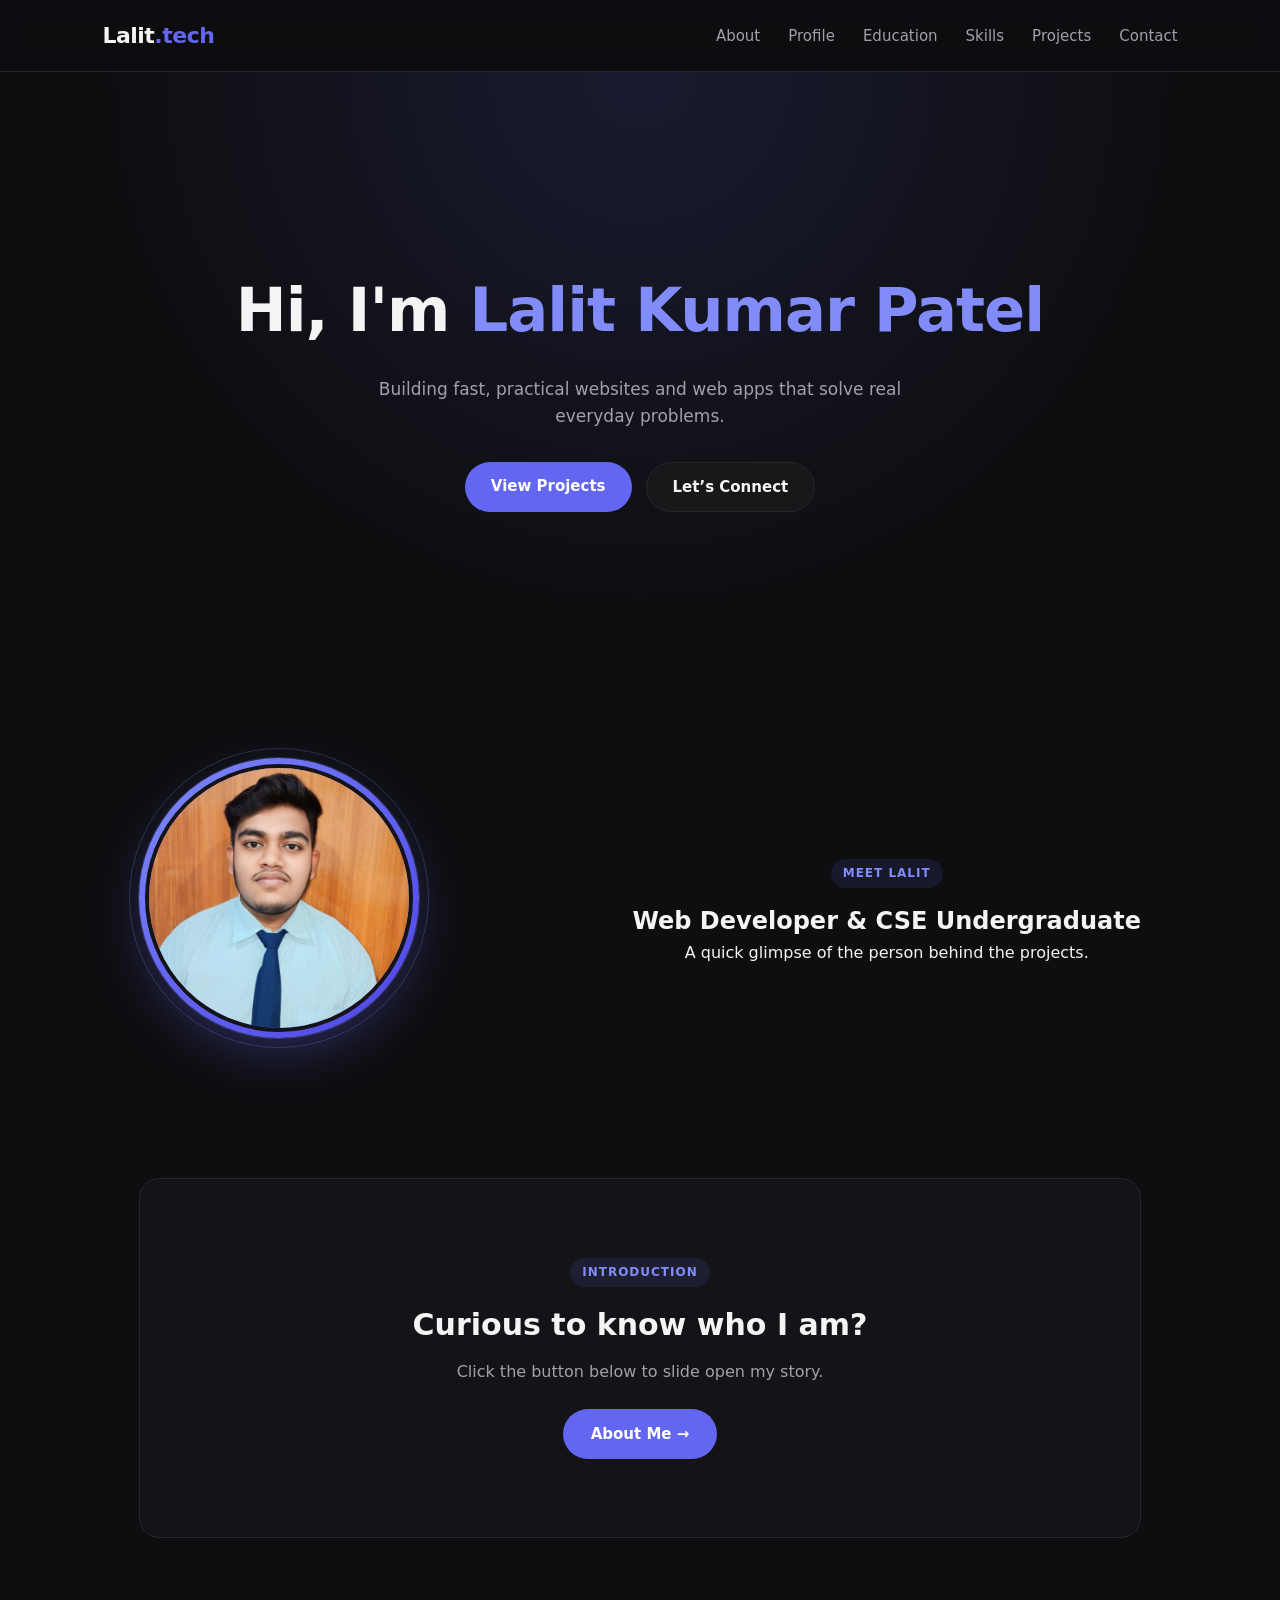
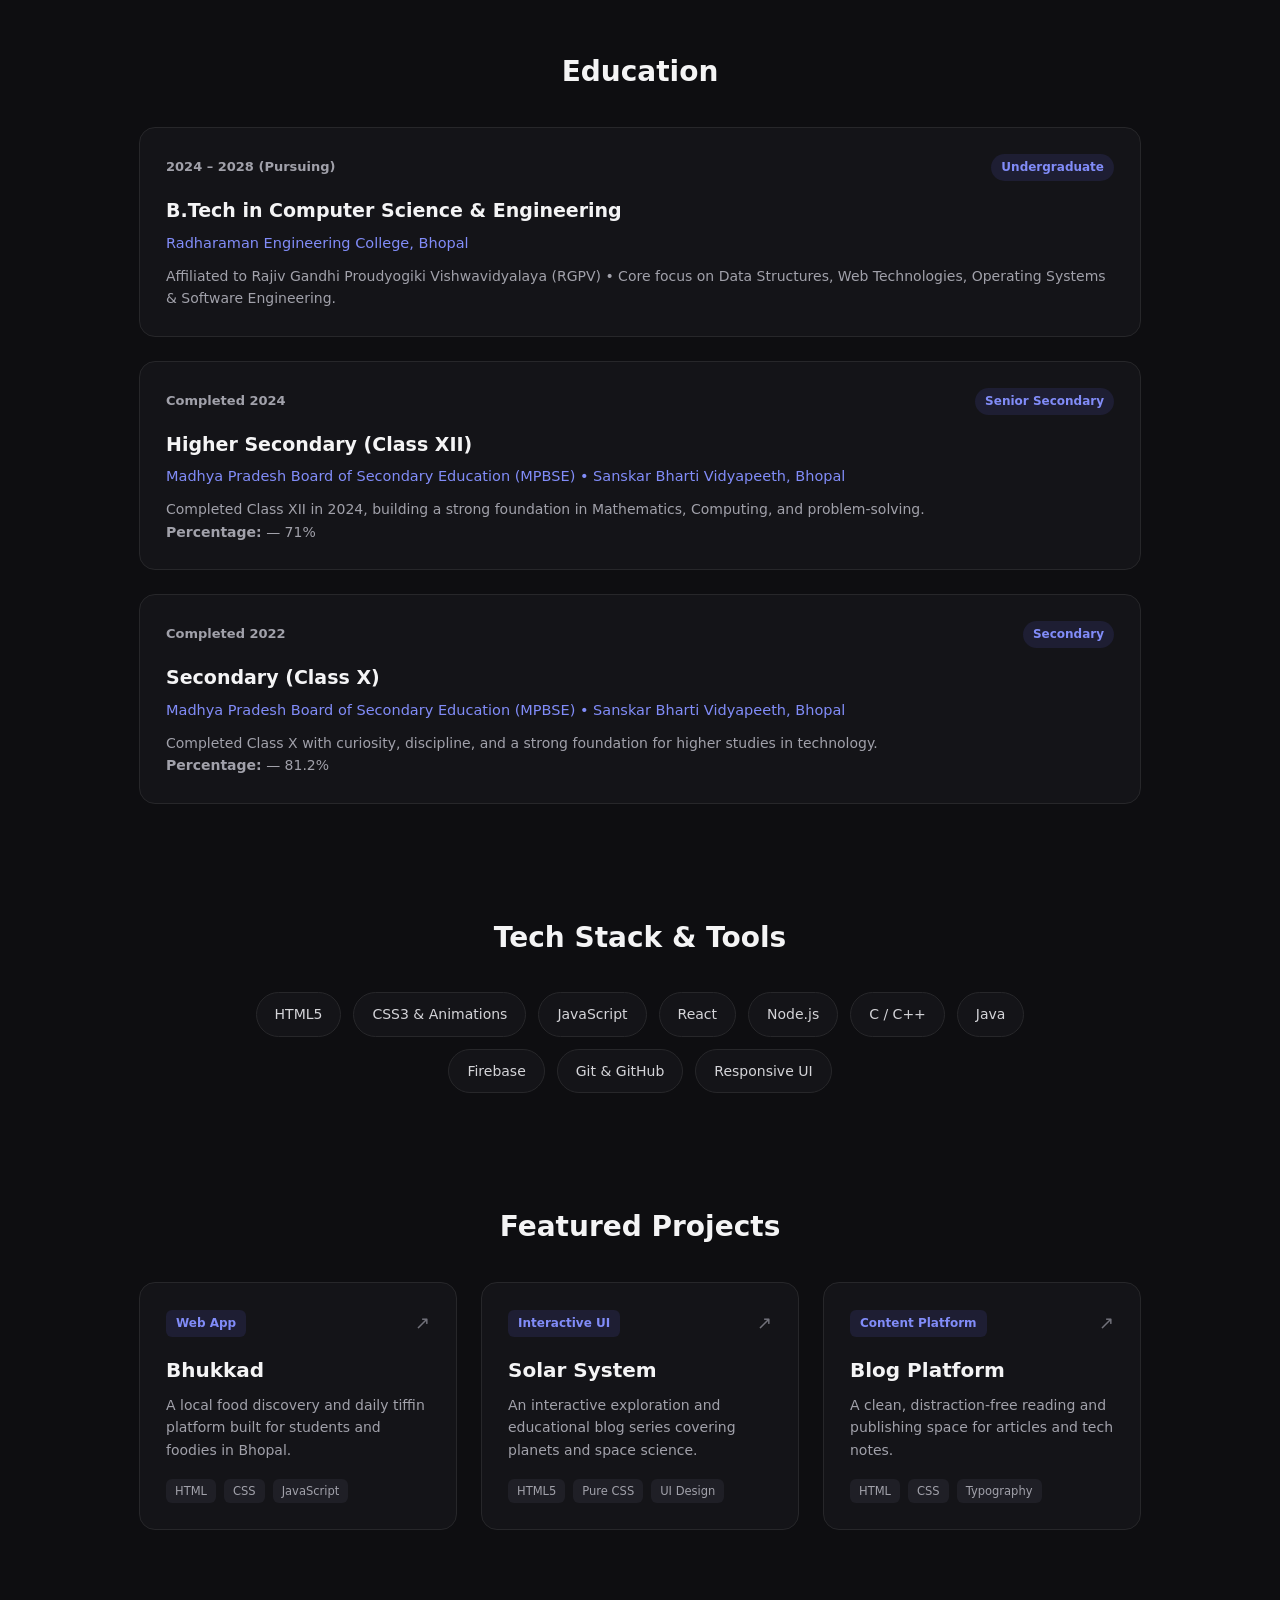
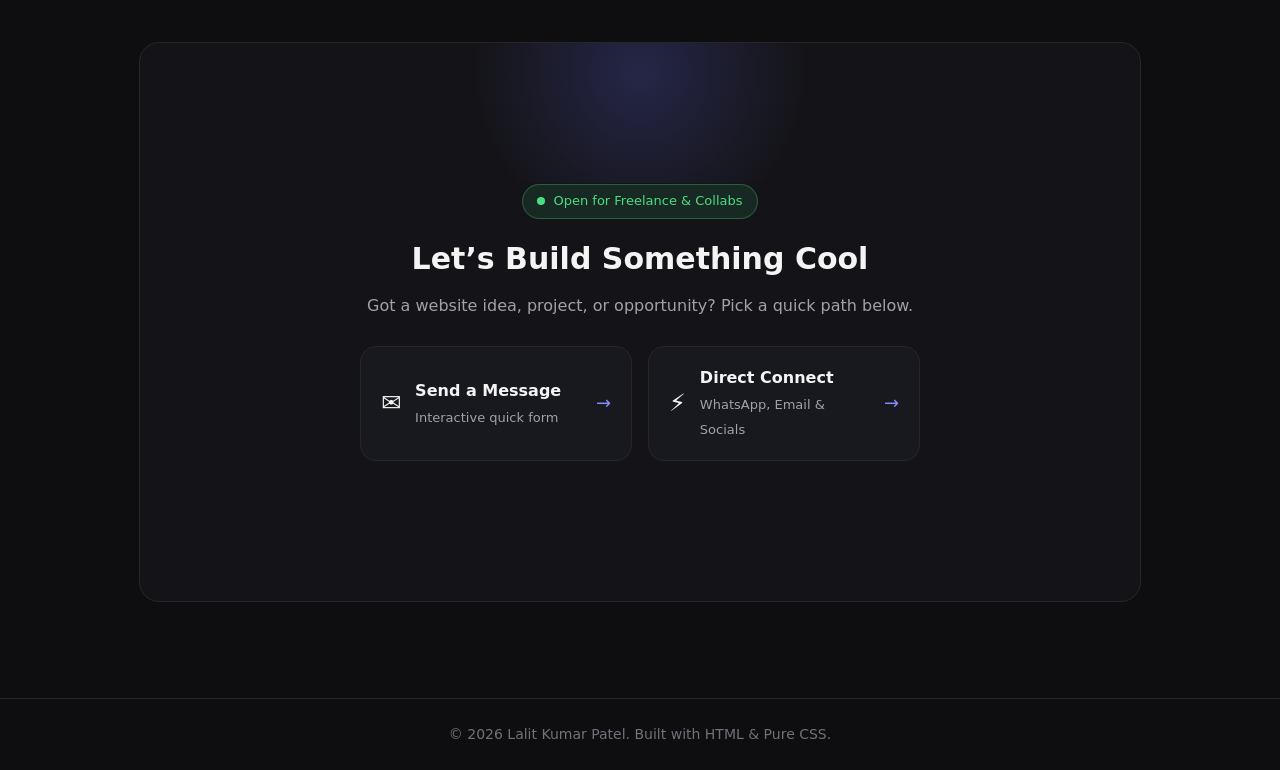
<file: portfolio/portfolio.html>
<!DOCTYPE html>
<html lang="en">
<head>
  <meta charset="UTF-8" />
  <meta name="viewport" content="width=device-width, initial-scale=1.0" />
  <meta name="theme-color" content="#0e0e11" />
  <title>Lalit Kumar Patel | Web Developer Portfolio</title>
  <link rel="icon" href="favicon.png" type="image/png" />
  <link rel="stylesheet" href="portfolio.css" />
</head>
<body>
  <!-- Navigation Bar -->
  <nav class="navbar">
    <div class="logo">Lalit<span>.tech</span></div>
    <ul>
      <li><a href="#about">About</a></li>
      <li><a href="#profile">Profile</a></li>
      <li><a href="#education">Education</a></li>
      <li><a href="#skills">Skills</a></li>
      <li><a href="#projects">Projects</a></li>
      <li><a href="#contact">Contact</a></li>
    </ul>
  </nav>

  <!-- Hero Section -->
  <header class="hero">
    <h1>Hi, I'm <span>Lalit Kumar Patel</span></h1>
    <p class="hero-sub">
      Building fast, practical websites and web apps that solve real everyday problems.
    </p>
    <div class="hero-actions">
      <a href="#projects" class="btn-primary">View Projects</a>
      <a href="#contact" class="btn-secondary">Let’s Connect</a>
    </div>
  </header>

  <main>
    <!-- Profile Image Section -->
    <section id="profile" class="section profile-section" style="display: flex; align-items: center; gap: 2rem;">
      <div class="profile-image-wrap">
        <img src="profile.webp" alt="Portrait of Lalit Kumar Patel" class="profile-image" />
      </div>
      <div style="text-align: center;">
        <span class="section-tag">Meet Lalit</span>
        <h2>Web Developer &amp; CSE Undergraduate</h2>
        <p>A quick glimpse of the person behind the projects.</p>
      </div>
    </section>

    <!-- About Me Section -->
    <section id="about" class="section">
      <div class="about-box">
        <input type="checkbox" id="about-drawer-toggle" aria-label="Toggle About Me drawer" />

        <div class="about-front">
          <span class="section-tag">Introduction</span>
          <h2>Curious to know who I am?</h2>
          <p>Click the button below to slide open my story.</p>
          <label for="about-drawer-toggle" class="drawer-trigger-btn">
            About Me →
          </label>
        </div>

        <div class="section-drawer">
          <div class="drawer-top">
            <h3>About Me</h3>
            <label for="about-drawer-toggle" class="close-btn" aria-label="Close About Me drawer">&times;</label>
          </div>
          <div class="drawer-body">
            <p>
              Hey! I’m <strong>Lalit</strong>—a Computer Science student from Bhopal who enjoys building useful things for the web.
            </p>
            <p>
              I spend most of my time turning rough ideas into clean, working websites. Instead of just making practice clones, I like building stuff people around me can actually use—like <strong>Bhukkad</strong> for local food and tiffins, or an online store setup for <strong>Manya Medical Store</strong>.
            </p>
            <p>
              When I’m not coding, I’m usually hosting college events, managing fests, or exploring new ideas. Always up for learning and building cool projects.
            </p>
          </div>
        </div>
      </div>
    </section>

    <!-- Education Section -->
    <section id="education" class="section">
      <h2 class="section-title">Education</h2>
      <div class="education-grid" style="display: flex; flex-direction: column;">
        <div class="edu-card">
          <div class="edu-top">
            <span class="edu-year">2024 – 2028 (Pursuing)</span>
            <span class="edu-badge">Undergraduate</span>
          </div>
          <h3>B.Tech in Computer Science &amp; Engineering</h3>
          <p class="edu-inst">Radharaman Engineering College, Bhopal</p>
          <p class="edu-sub">Affiliated to Rajiv Gandhi Proudyogiki Vishwavidyalaya (RGPV) • Core focus on Data Structures, Web Technologies, Operating Systems &amp; Software Engineering.</p>
        </div>

        <div class="edu-card">
          <div class="edu-top">
            <span class="edu-year">Completed 2024</span>
            <span class="edu-badge">Senior Secondary</span>
          </div>
          <h3>Higher Secondary (Class XII)</h3>
          <p class="edu-inst">Madhya Pradesh Board of Secondary Education (MPBSE) • Sanskar Bharti Vidyapeeth, Bhopal</p>
          <p class="edu-sub">Completed Class XII in 2024, building a strong foundation in Mathematics, Computing, and problem-solving.</p>
          <p class="edu-sub"><strong>Percentage:</strong> — 71%</p>
        </div>
        <div class="edu-card">
          <div class="edu-top">
            <span class="edu-year">Completed 2022</span>
            <span class="edu-badge">Secondary</span>
          </div>
          <h3>Secondary (Class X)</h3>
          <p class="edu-inst">Madhya Pradesh Board of Secondary Education (MPBSE) • Sanskar Bharti Vidyapeeth, Bhopal</p>
          <p class="edu-sub">Completed Class X with curiosity, discipline, and a strong foundation for higher studies in technology.</p>
          <p class="edu-sub"><strong>Percentage:</strong> — 81.2%</p>
        </div>
      </div>
    </section>

    <!-- Tech Stack & Skills Section -->
    <section id="skills" class="section skills-section">
      <h2 class="section-title">Tech Stack &amp; Tools</h2>
      <div class="skills-grid">
        <span class="skill-pill">HTML5</span>
        <span class="skill-pill">CSS3 &amp; Animations</span>
        <span class="skill-pill">JavaScript</span>
        <span class="skill-pill">React</span>
        <span class="skill-pill">Node.js</span>
        <span class="skill-pill">C / C++</span>
        <span class="skill-pill">Java</span>
        <span class="skill-pill">Firebase</span>
        <span class="skill-pill">Git &amp; GitHub</span>
        <span class="skill-pill">Responsive UI</span>
      </div>
    </section>

    <!-- Projects Section -->
    <section id="projects" class="section">
      <h2 class="section-title">Featured Projects</h2>
      <div class="projects-grid">
        <a href="https://bhukkad-static.vercel.app/" target="_blank" rel="noopener noreferrer" class="project-card">
          <div>
            <div class="card-top">
              <span class="project-tag">Web App</span>
              <span class="arrow">↗</span>
            </div>
            <h3>Bhukkad</h3>
            <p>A local food discovery and daily tiffin platform built for students and foodies in Bhopal.</p>
          </div>
          <div class="tech-tags">
            <span>HTML</span>
            <span>CSS</span>
            <span>JavaScript</span>
          </div>
        </a>

        <a href="solarsystem.html" target="_blank" rel="noopener noreferrer" class="project-card">
          <div>
            <div class="card-top">
              <span class="project-tag">Interactive UI</span>
              <span class="arrow">↗</span>
            </div>
            <h3>Solar System</h3>
            <p>An interactive exploration and educational blog series covering planets and space science.</p>
          </div>
          <div class="tech-tags">
            <span>HTML5</span>
            <span>Pure CSS</span>
            <span>UI Design</span>
          </div>
        </a>

        <a href="project3.html" target="_blank" rel="noopener noreferrer" class="project-card">
          <div>
            <div class="card-top">
              <span class="project-tag">Content Platform</span>
              <span class="arrow">↗</span>
            </div>
            <h3>Blog Platform</h3>
            <p>A clean, distraction-free reading and publishing space for articles and tech notes.</p>
          </div>
          <div class="tech-tags">
            <span>HTML</span>
            <span>CSS</span>
            <span>Typography</span>
          </div>
        </a>
      </div>
    </section>

    <!-- Interactive Contact Hub (Zero White Flash) -->
    <section id="contact" class="section contact-section">
      <div id="message-sent" class="about-box contact-hub">
        <div class="hub-glow"></div>

        <!-- Hidden Drawer Toggles -->
        <input type="checkbox" id="msg-drawer-toggle" class="drawer-checkbox" aria-label="Toggle Send Message drawer" />
        <input type="checkbox" id="social-drawer-toggle" class="drawer-checkbox" aria-label="Toggle Other Contact drawer" />

        <!-- Main Front View -->
        <div class="about-front hub-front">
          <div class="availability-pill">
            <span class="pulse-dot"></span> Open for Freelance &amp; Collabs
          </div>
          <h2>Let’s Build Something Cool</h2>
          <p>Got a website idea, project, or opportunity? Pick a quick path below.</p>
          
          <div class="hub-actions">
            <label for="msg-drawer-toggle" class="hub-card-btn">
              <span class="hub-icon">&#9993;</span>
              <div>
                <strong>Send a Message</strong>
                <small>Interactive quick form</small>
              </div>
              <span class="hub-arrow">→</span>
            </label>

            <label for="social-drawer-toggle" class="hub-card-btn">
              <span class="hub-icon">⚡</span>
              <div>
                <strong>Direct Connect</strong>
                <small>WhatsApp, Email &amp; Socials</small>
              </div>
              <span class="hub-arrow">→</span>
            </label>
          </div>
        </div>

        <!-- Drawer 1: Interactive Form with Country Code & Live Progress -->
        <div class="section-drawer msg-drawer">
          <div class="drawer-top">
            <h3>Drop Your Details</h3>
            <label for="msg-drawer-toggle" class="close-btn" aria-label="Close Send Message drawer">&times;</label>
          </div>

          <div class="drawer-body">
            <form action="#message-sent" class="modern-form">
              <!-- Live Pure-CSS Completion Meter -->
              <div class="progress-track" aria-hidden="true">
                <div class="progress-fill"></div>
              </div>

              <!-- Interactive Selectable Reason Chips (Required) -->
              <div class="reason-picker">
                <span class="picker-label">Why are you messaging me? *</span>
                <div class="chip-grid">
                  <label class="reason-chip">
                    <input type="radio" name="reason" value="Freelance Project" required />
                    <span>💻 Freelance Project</span>
                  </label>
                  <label class="reason-chip">
                    <input type="radio" name="reason" value="Internship / Job" />
                    <span>🚀 Job / Internship</span>
                  </label>
                  <label class="reason-chip">
                    <input type="radio" name="reason" value="Collaboration" />
                    <span>🤝 Collaboration</span>
                  </label>
                  <label class="reason-chip">
                    <input type="radio" name="reason" value="Just Saying Hi" />
                    <span>👋 Just Saying Hi</span>
                  </label>
                </div>
              </div>

              <!-- Name & Country Code + Phone Row -->
              <div class="input-row">
                <div class="floating-field">
                  <input type="text" id="f-name" name="name" placeholder=" " required />
                  <label for="f-name">Your Name *</label>
                </div>

                <!-- Country Code + Phone Combined Box -->
                <div class="phone-group">
                  <select name="country_code" class="country-select" aria-label="Country Code">
                    <option value="+91" selected>🇮🇳 +91</option>
                    <option value="+1">🇺🇸 +1</option>
                    <option value="+44">🇬🇧 +44</option>
                    <option value="+971">🇦🇪 +971</option>
                    <option value="+61">🇦🇺 +61</option>
                    <option value="+49">🇩🇪 +49</option>
                  </select>
                  <div class="floating-field phone-input-wrap">
                    <input type="tel" id="f-phone" name="phone" placeholder=" " pattern="[0-9\s-]{7,15}" required />
                    <label for="f-phone">Contact No. *</label>
                  </div>
                </div>
              </div>

              <div class="floating-field">
                <input type="email" id="f-email" name="email" placeholder=" " required />
                <label for="f-email">Your Email Address *</label>
              </div>

              <div class="floating-field">
                <input type="text" id="f-note" name="note" placeholder=" " />
                <label for="f-note">Quick Note or Project Idea (Optional)</label>
              </div>

              <button type="submit" class="btn-primary modern-submit">
                Send Message ✨
              </button>
            </form>
          </div>
        </div>

        <!-- Smooth In-Place Confirmation Screen (No White Flash) -->
        <div class="section-drawer sent-drawer">
          <div class="drawer-top">
            <h3>Status</h3>
            <a href="#contact" class="close-btn" aria-label="Close confirmation">&times;</a>
          </div>
          <div class="drawer-body sent-body">
            <div class="sent-badge">✓</div>
            <h4>Message Sent!</h4>
            <p>Thanks for reaching out, buddy. Lalit will get back to you soon.</p>
            <a href="#contact" class="drawer-trigger-btn">Done</a>
          </div>
        </div>

        <!-- Drawer 2: Interactive Social Cards Grid (Clean Copy, No IDs) -->
        <div class="section-drawer social-drawer">
          <div class="drawer-top">
            <h3>Direct Connect</h3>
            <label for="social-drawer-toggle" class="close-btn" aria-label="Close Other Contact drawer">&times;</label>
          </div>

          <div class="drawer-body">
            <p class="social-sub">Choose your preferred platform to start a conversation:</p>
            <div class="social-cards-grid">
              <a href="https://wa.me/918319443695" target="_blank" rel="noopener noreferrer" class="social-tile wa-tile">
                <img src="whatsapp.webp" alt="WhatsApp" height="44" />
                <div>
                  <strong>WhatsApp</strong>
                  <small>Chat directly</small>
                </div>
                <span class="tile-arrow">↗</span>
              </a>

              <a href="mailto:lalitkumarpatel.10.english@gmail.com" target="_blank" rel="noopener noreferrer" class="social-tile mail-tile">
                <img src="email.webp" alt="Email" height="34" />
                <div>
                  <strong>Email Me</strong>
                  <small>Send an inbox note</small>
                </div>
                <span class="tile-arrow">↗</span>
              </a>

              <a href="https://www.linkedin.com/in/thelalitpatel25" target="_blank" rel="noopener noreferrer" class="social-tile li-tile">
                <img src="linkedin.webp" alt="LinkedIn" height="44" />
                <div>
                  <strong>LinkedIn</strong>
                  <small>Let’s network</small>
                </div>
                <span class="tile-arrow">↗</span>
              </a>

              <a href="https://github.com/Lalit2506" target="_blank" rel="noopener noreferrer" class="social-tile gh-tile">
                <img src="github.webp" alt="GitHub" height="36" />
                <div>
                  <strong>GitHub</strong>
                  <small>Explore my code</small>
                </div>
                <span class="tile-arrow">↗</span>
              </a>

              <a href="https://www.instagram.com/the_lalit_patel_25/" target="_blank" rel="noopener noreferrer" class="social-tile ig-tile">
                <img src="instagram.webp" alt="Instagram" height="44" />
                <div>
                  <strong>Instagram</strong>
                  <small>Follow updates</small>
                </div>
                <span class="tile-arrow">↗</span>
              </a>

              <a href="https://www.facebook.com/lalit.patel.884499/" target="_blank" rel="noopener noreferrer" class="social-tile fb-tile">
                <img src="facebook.webp" alt="Facebook" height="28" />
                <div>
                  <strong>Facebook</strong>
                  <small>Stay connected</small>
                </div>
                <span class="tile-arrow">↗</span>
              </a>
              <a href="sms:8319443695" class="social-tile dm-tile" style="grid-column: 1 / -1; justify-self: center;">
                <span aria-hidden="true">💬</span>
                <div>
                  <strong>Direct Message</strong>
                  <small>Send me a message</small>
                </div>
                <span class="tile-arrow">↗</span>
              </a>
            </div>
          </div>
        </div>
      </div>
    </section>
  </main>

  <footer>
    <p>© 2026 Lalit Kumar Patel. Built with HTML &amp; Pure CSS.</p>
  </footer>
</body>
</html>
</file>
<file: portfolio.css>
/* Base Reset & Smooth Scroll */
* {
  margin: 0;
  padding: 0;
  box-sizing: border-box;
}

.profile-status {
  display: inline-flex;
  align-items: center;
  gap: 9px;
  font-size: 13px;
  color: #a1a1aa;
}

.status-dot {
  width: 9px;
  height: 9px;
  background: #22c55e;
  border-radius: 50%;
  box-shadow: 0 0 10px #22c55e;
  animation: statusPulse 1.8s infinite;
}

@keyframes statusPulse {
  50% {
    opacity: 0.4;
    transform: scale(0.8);
  }
}

/* Uniform direct-contact cards */
.social-cards-grid {
  grid-template-columns: repeat(3, minmax(0, 1fr));
  grid-auto-rows: 76px;
  align-items: stretch;
}

.social-cards-grid .social-tile,
.social-cards-grid .dm-tile {
  grid-column: auto !important;
  grid-row: auto;
  width: 100% !important;
  height: 100%;
  min-height: 0 !important;
  margin: 0;
  padding: 15px 16px;
  border-radius: 14px;
  display: grid;
  grid-template-columns: 2rem minmax(0, 1fr) auto;
  align-items: center;
  gap: 12px;
  justify-self: stretch;
  justify-content: initial;
}

.social-cards-grid .social-tile > img,
.social-cards-grid .social-tile > span[aria-hidden="true"] {
  width: 2rem;
  height: 2rem;
  max-width: 2rem;
  object-fit: contain;
  text-align: center;
}

.social-cards-grid .social-tile > div {
  min-width: 0;
}

.social-cards-grid .tile-arrow {
  margin-left: 0;
}

.social-cards-grid .social-tile:hover,
.social-cards-grid .dm-tile:hover {
  transform: translateY(-3px);
  box-shadow: 0 0 14px rgba(99, 102, 241, 0.24), 0 10px 24px rgba(0, 0, 0, 0.35);
}

@media (min-width: 421px) and (max-width: 950px) {
  .social-cards-grid {
    grid-template-columns: repeat(2, minmax(0, 1fr));
    grid-auto-rows: 76px;
  }
}

@media (max-width: 420px) {
  .social-cards-grid {
    grid-template-columns: 1fr;
    grid-auto-rows: 68px;
  }
}

/* Compact card sizing: preserve colors, typography, effects, and image sizing */
.profile-section {
  width: min(calc(100% - 32px), 860px);
  padding: 22px;
  gap: 1.5rem;
}

.section {
  width: min(calc(100% - 32px), 1000px);
  padding-block: 48px;
}

.about-box {
  min-height: 320px;
  padding: 32px 20px;
}

.section-drawer {
  padding: 24px 30px;
}

.skills-grid {
  gap: 10px;
  max-width: 740px;
}

.skill-pill {
  padding: 8px 15px;
}

.projects-grid,
.education-grid {
  gap: 20px;
}

.project-card,
.edu-card,
.contact-card {
  padding: 22px;
  gap: 15px;
}

.card-top {
  margin-bottom: 13px;
}

.contact-hub {
  min-height: 500px;
  padding: 38px 30px;
}

.hub-actions {
  gap: 13px;
  margin-top: 24px;
}

.hub-card-btn {
  gap: 12px;
  padding: 15px 17px;
}

.modern-form {
  gap: 12px;
}

.social-cards-grid {
  gap: 12px;
}

.social-tile {
  gap: 10px;
  padding: 13px 14px;
}

.hobbies-grid {
  gap: 14px;
}

.hobby-card {
  padding: 1.15rem;
}

.activities-grid {
  gap: 18px;
  margin-top: 26px;
}

.activity-card {
  padding: 24px;
}

.activity-icon {
  width: 50px;
  height: 50px;
  margin-bottom: 15px;
}

@media (max-width: 700px) {
  .profile-section {
    gap: 1.1rem !important;
    padding-block: 1.75rem;
  }

  .about-box {
    min-height: 360px;
    padding: 24px 14px;
  }

  .section-drawer {
    padding: 18px 14px;
  }

  .project-card,
  .edu-card,
  .contact-card {
    padding: 1.1rem;
  }

  .contact-hub {
    padding: 24px 14px;
  }

  .hub-actions {
    gap: 10px;
  }

  .hub-card-btn {
    min-height: 4rem;
    padding: 0.75rem;
  }

  .activities-grid {
    gap: 13px;
  }

  .activity-card {
    padding: 18px;
  }
}

@media (max-width: 420px) {
  .section {
    padding-block: 31px;
  }

  .contact-hub {
    padding: 21px 10px;
  }
}

/* Compact card sizing while preserving the existing visual design */
.profile-section {
  width: min(calc(100% - 32px), 860px);
  padding: 24px;
  gap: 1.75rem;
}

.section {
  width: min(calc(100% - 32px), 1000px);
  padding-block: 48px;
}

.about-box {
  min-height: 320px;
  padding: 32px 20px;
}

.section-drawer {
  padding: 24px 30px;
}

.skills-grid {
  gap: 10px;
  max-width: 740px;
}

.skill-pill {
  padding: 8px 15px;
}

.projects-grid,
.education-grid {
  gap: 20px;
}

.project-card,
.edu-card {
  padding: 22px;
  gap: 15px;
}

.card-top {
  margin-bottom: 13px;
}

.contact-hub {
  min-height: 500px;
  padding: 38px 30px;
}

.hub-actions {
  gap: 13px;
  margin-top: 24px;
}

.hub-card-btn {
  gap: 12px;
  padding: 15px 17px;
}

.modern-form {
  gap: 12px;
}

.social-cards-grid {
  gap: 12px;
}

.social-tile {
  gap: 10px;
  padding: 13px 14px;
}

.hobbies-grid {
  gap: 14px;
}

.hobby-card {
  padding: 1.15rem;
}

.activities-grid {
  gap: 18px;
  margin-top: 26px;
}

.activity-card {
  padding: 24px;
}

.activity-icon {
  width: 50px;
  height: 50px;
  margin-bottom: 15px;
}

@media (max-width: 700px) {
  .profile-section {
    gap: 1.1rem !important;
    padding-block: 1.75rem;
  }

  .about-box {
    min-height: 360px;
    padding: 24px 14px;
  }

  .section-drawer {
    padding: 18px 14px;
  }

  .project-card,
  .edu-card,
  .contact-card {
    padding: 1.1rem;
  }

  .contact-hub {
    padding: 24px 14px;
  }

  .hub-actions {
    gap: 10px;
  }

  .hub-card-btn {
    min-height: 4rem;
    padding: 0.75rem;
  }

  .activities-grid {
    gap: 13px;
  }

  .activity-card {
    padding: 18px;
  }
}

@media (max-width: 420px) {
  .section {
    padding-block: 31px;
  }

  .contact-hub {
    padding: 21px 10px;
  }

  .activity-card {
    padding: 18px;
  }
}

/* Profile card */
.profile-section {
  width: min(calc(100% - 32px), 900px);
  margin: 0 auto;
  padding: 28px;
  background: linear-gradient(145deg, #18181f, #141418);
  border: 1px solid #27272a;
  border-radius: 20px;
  box-shadow: 0 18px 45px rgba(0, 0, 0, 0.28);
}

.profile-section:hover {
  border-color: rgba(99, 102, 241, 0.55);
}

html {
  scroll-behavior: smooth;
  background-color: #0e0e11; /* Prevents any white flash on navigation */
  color-scheme: dark;
}

body {
  font-family: system-ui, -apple-system, BlinkMacSystemFont, "Segoe UI", Roboto, sans-serif;
  background-color: #0e0e11;
  color: #f4f4f5;
  line-height: 1.6;
}

/* --- NAVBAR --- */
.navbar {
  position: sticky;
  top: 0;
  z-index: 50;
  display: flex;
  justify-content: space-between;
  align-items: center;
  padding: 18px 8%;
  background: rgba(14, 14, 17, 0.85);
  backdrop-filter: blur(10px);
  border-bottom: 1px solid #27272a;
}

.logo {
  font-size: 22px;
  font-weight: 700;
  letter-spacing: -0.5px;
}

.logo span {
  color: #6366f1;
}

.navbar ul {
  list-style: none;
  display: flex;
  gap: 28px;
}

.navbar a {
  color: #a1a1aa;
  text-decoration: none;
  font-size: 15px;
  font-weight: 500;
  transition: color 0.2s ease;
}

.navbar a:hover {
  color: #ffffff;
}

/* --- HERO SECTION --- */
.hero {
  min-height: 70vh;
  display: flex;
  flex-direction: column;
  justify-content: center;
  align-items: center;
  text-align: center;
  padding: 60px 20px;
  background: radial-gradient(circle at top, rgba(99, 102, 241, 0.14), transparent 60%);
}

.badge {
  background: #18181b;
  border: 1px solid #27272a;
  color: #a1a1aa;
  padding: 6px 14px;
  border-radius: 99px;
  font-size: 13px;
  margin-bottom: 20px;
}

.hero h1 {
  font-size: clamp(2.2rem, 5vw, 3.8rem);
  font-weight: 800;
  letter-spacing: -1px;
  margin-bottom: 16px;
}

.hero h1 span {
  color: #818cf8;
}

.hero-sub {
  max-width: 560px;
  color: #a1a1aa;
  font-size: 17px;
  margin-bottom: 32px;
}

.hero-actions {
  display: flex;
  gap: 14px;
  flex-wrap: wrap;
  justify-content: center;
}

.btn-primary {
  display: inline-block;
  padding: 12px 26px;
  background: #6366f1;
  color: #ffffff;
  text-decoration: none;
  font-weight: 600;
  font-size: 15px;
  border: none;
  border-radius: 99px;
  cursor: pointer;
  transition: transform 0.2s ease, background 0.2s ease, box-shadow 0.2s ease;
}

.btn-primary:hover {
  background: #4f46e5;
  transform: translateY(-2px);
  box-shadow: 0 8px 22px rgba(99, 102, 241, 0.35);
}

.btn-secondary {
  display: inline-block;
  padding: 12px 26px;
  background: #18181b;
  color: #f4f4f5;
  border: 1px solid #27272a;
  text-decoration: none;
  font-weight: 600;
  font-size: 15px;
  border-radius: 99px;
  transition: background 0.2s ease, border-color 0.2s ease, transform 0.2s ease;
}

.btn-secondary:hover {
  background: #27272a;
  border-color: #3f3f46;
  transform: translateY(-2px);
}

/* --- COMMON SECTION --- */
.section {
  width: min(calc(100% - 32px), 1050px);
  margin: 0 auto;
  padding: 56px 0;
}

.section-title {
  font-size: 28px;
  font-weight: 700;
  margin-bottom: 32px;
  text-align: center;
}

/* ===================================================
   ABOUT ME & SHARED DRAWER SYSTEM
=================================================== */
.about-box {
  position: relative;
  overflow: hidden;
  min-height: 360px;
  background: #141418;
  border: 1px solid #27272a;
  border-radius: 20px;
  display: flex;
  align-items: center;
  justify-content: center;
  padding: 40px 24px;
}

#about-drawer-toggle,
.drawer-checkbox {
  display: none;
}

.about-front {
  position: relative;
  z-index: 2;
  text-align: center;
  max-width: 560px;
  transition: opacity 0.4s ease, transform 0.4s ease;
}

.section-tag {
  display: inline-block;
  font-size: 12px;
  font-weight: 600;
  text-transform: uppercase;
  letter-spacing: 1px;
  color: #818cf8;
  background: rgba(99, 102, 241, 0.12);
  padding: 5px 12px;
  border-radius: 99px;
  margin-bottom: 14px;
}

.about-front h2 {
  font-size: 30px;
  margin-bottom: 10px;
}

.about-front p {
  color: #a1a1aa;
  margin-bottom: 24px;
  font-size: 16px;
}

.drawer-trigger-btn {
  display: inline-block;
  padding: 13px 28px;
  background: #6366f1;
  color: #ffffff;
  text-decoration: none;
  font-weight: 600;
  font-size: 15px;
  border-radius: 99px;
  cursor: pointer;
  transition: background 0.2s ease, transform 0.2s ease;
}

.drawer-trigger-btn:hover {
  background: #4f46e5;
  transform: translateY(-2px);
}

.section-drawer {
  position: absolute;
  top: 0;
  right: 0;
  width: 100%;
  height: 100%;
  background: #18181f;
  border-left: 1px solid #3f3f46;
  padding: 28px 36px;
  display: flex;
  flex-direction: column;
  justify-content: center;
  transform: translateX(100%);
  transition: transform 0.55s cubic-bezier(0.16, 1, 0.3, 1);
  z-index: 10;
  overflow-y: auto;
}

#about-drawer-toggle:checked ~ .section-drawer {
  transform: translateX(0);
}

#about-drawer-toggle:checked ~ .about-front {
  opacity: 0.2;
  transform: translateX(-30px);
}

.drawer-top {
  display: flex;
  justify-content: space-between;
  align-items: center;
  border-bottom: 1px solid #27272a;
  padding-bottom: 12px;
  margin-bottom: 16px;
}

.drawer-top h3 {
  font-size: 21px;
  color: #818cf8;
}

.close-btn {
  font-size: 28px;
  line-height: 1;
  color: #a1a1aa;
  text-decoration: none;
  cursor: pointer;
  padding: 2px 10px;
  border-radius: 50%;
  transition: background 0.2s ease, color 0.2s ease, transform 0.2s ease;
}

.close-btn:hover {
  background: #27272a;
  color: #ffffff;
  transform: rotate(90deg);
}

.drawer-body p {
  color: #d4d4d8;
  font-size: 15.5px;
  line-height: 1.7;
  margin-bottom: 14px;
  opacity: 0;
  transform: translateX(15px);
  transition: opacity 0.4s ease 0.2s, transform 0.4s ease 0.2s;
}

#about-drawer-toggle:checked ~ .section-drawer .drawer-body p {
  opacity: 1;
  transform: translateX(0);
}

.drawer-body strong {
  color: #ffffff;
}

/* --- TECH STACK & SKILLS --- */
.skills-grid {
  display: flex;
  flex-wrap: wrap;
  justify-content: center;
  gap: 12px;
  max-width: 780px;
  margin: 0 auto;
}

.skill-pill {
  padding: 10px 18px;
  background: #141418;
  border: 1px solid #27272a;
  border-radius: 99px;
  font-size: 14px;
  font-weight: 500;
  color: #d4d4d8;
  transition: border-color 0.2s ease, transform 0.2s ease, color 0.2s ease;
}

.skill-pill:hover {
  border-color: #6366f1;
  color: #ffffff;
  transform: translateY(-2px);
}

/* --- PROJECTS GRID --- */
.projects-grid {
  display: grid;
  grid-template-columns: repeat(auto-fit, minmax(280px, 1fr));
  gap: 24px;
}

.project-card {
  background: #141418;
  border: 1px solid #27272a;
  border-radius: 16px;
  padding: 26px;
  text-decoration: none;
  color: inherit;
  display: flex;
  flex-direction: column;
  justify-content: space-between;
  gap: 18px;
  transition: transform 0.25s ease, border-color 0.25s ease, background 0.25s ease;
}

.project-card:hover {
  transform: translateY(-5px);
  border-color: #6366f1;
  background: #18181f;
}

.card-top {
  display: flex;
  justify-content: space-between;
  align-items: center;
  margin-bottom: 16px;
}

.project-tag {
  font-size: 12px;
  font-weight: 600;
  color: #818cf8;
  background: rgba(99, 102, 241, 0.12);
  padding: 4px 10px;
  border-radius: 6px;
}

.arrow {
  font-size: 18px;
  color: #71717a;
  transition: transform 0.2s ease, color 0.2s ease;
}

.project-card:hover .arrow {
  color: #ffffff;
  transform: translate(3px, -3px);
}

.project-card h3 {
  font-size: 20px;
  margin-bottom: 8px;
}

.project-card p {
  font-size: 14px;
  color: #a1a1aa;
}

.tech-tags {
  display: flex;
  flex-wrap: wrap;
  gap: 8px;
}

.tech-tags span {
  font-size: 11.5px;
  padding: 3px 9px;
  border-radius: 6px;
  background: #1f1f26;
  color: #a1a1aa;
}

/* ===================================================
   NEXT-LEVEL INTERACTIVE CONTACT HUB
=================================================== */
.contact-section {
  margin-bottom: 40px;
}

.contact-hub {
  min-height: 560px;
  padding: 44px 36px;
}

.hub-glow {
  position: absolute;
  top: -80px;
  left: 50%;
  transform: translateX(-50%);
  width: 420px;
  height: 220px;
  background: radial-gradient(circle, rgba(99, 102, 241, 0.22), transparent 70%);
  pointer-events: none;
  z-index: 1;
}

.availability-pill {
  display: inline-flex;
  align-items: center;
  gap: 8px;
  padding: 6px 14px;
  border-radius: 99px;
  font-size: 13px;
  font-weight: 500;
  background: rgba(74, 222, 128, 0.1);
  border: 1px solid rgba(74, 222, 128, 0.3);
  color: #4ade80;
  margin-bottom: 16px;
}

.pulse-dot {
  width: 8px;
  height: 8px;
  border-radius: 50%;
  background: #4ade80;
  animation: pulseRing 1.8s infinite;
}

@keyframes pulseRing {
  0% { box-shadow: 0 0 0 0 rgba(74, 222, 128, 0.7); }
  70% { box-shadow: 0 0 0 8px rgba(74, 222, 128, 0); }
  100% { box-shadow: 0 0 0 0 rgba(74, 222, 128, 0); }
}

.hub-actions {
  display: grid;
  grid-template-columns: repeat(2, 1fr);
  gap: 16px;
  max-width: 620px;
  margin: 28px auto 0;
}

.hub-card-btn {
  display: flex;
  align-items: center;
  gap: 14px;
  padding: 18px 20px;
  border-radius: 16px;
  border: 1px solid #27272a;
  background: #18181f;
  cursor: pointer;
  text-align: left;
  transition: transform 0.25s ease, border-color 0.25s ease, background 0.25s ease, box-shadow 0.25s ease;
}

.hub-card-btn:hover {
  transform: translateY(-4px);
  border-color: #6366f1;
  background: rgba(99, 102, 241, 0.1);
  box-shadow: 0 12px 26px rgba(0, 0, 0, 0.4);
}

.hub-icon {
  font-size: 24px;
}

.hub-card-btn strong {
  display: block;
  font-size: 16px;
  color: #f4f4f5;
}

.hub-card-btn small {
  color: #a1a1aa;
  font-size: 13px;
}

.hub-arrow {
  margin-left: auto;
  font-size: 18px;
  color: #818cf8;
  transition: transform 0.25s ease;
}

.hub-card-btn:hover .hub-arrow {
  transform: translateX(5px);
}

/* Drawer Slide-In Logic */
#msg-drawer-toggle:checked ~ .msg-drawer,
#social-drawer-toggle:checked ~ .social-drawer,
#message-sent:target .sent-drawer {
  transform: translateX(0);
}

#msg-drawer-toggle:checked ~ .hub-front,
#social-drawer-toggle:checked ~ .hub-front {
  opacity: 0.2;
  transform: translateX(-30px);
}

/* Pure CSS Live Form Progress Bar */
.progress-track {
  width: 100%;
  height: 5px;
  background: #27272a;
  border-radius: 99px;
  overflow: hidden;
  margin-bottom: 4px;
}

.progress-fill {
  height: 100%;
  width: 8%;
  background: linear-gradient(90deg, #6366f1, #818cf8);
  border-radius: 99px;
  transition: width 0.35s ease, background 0.35s ease;
}

.modern-form:has(input[name="reason"]:checked) .progress-fill {
  width: 30%;
}

.modern-form:has(input[name="reason"]:checked):has(#f-name:valid) .progress-fill {
  width: 55%;
}

.modern-form:has(input[name="reason"]:checked):has(#f-name:valid):has(#f-phone:valid) .progress-fill {
  width: 80%;
}

.modern-form:valid .progress-fill {
  width: 100%;
  background: linear-gradient(90deg, #6366f1, #4ade80);
}

.modern-form {
  display: flex;
  flex-direction: column;
  gap: 14px;
  max-width: 640px;
  margin: 0 auto;
  text-align: left;
}

.picker-label {
  display: block;
  font-size: 13.5px;
  color: #a1a1aa;
  margin-bottom: 8px;
}

.chip-grid {
  display: grid;
  grid-template-columns: repeat(2, 1fr);
  gap: 10px;
}

.reason-chip {
  cursor: pointer;
}

.reason-chip input {
  position: absolute;
  opacity: 0;
  pointer-events: none;
}

.reason-chip span {
  display: block;
  padding: 10px 14px;
  border-radius: 12px;
  border: 1px solid #27272a;
  background: #141418;
  color: #d4d4d8;
  font-size: 14px;
  text-align: center;
  transition: all 0.2s ease;
}

.reason-chip:hover span {
  border-color: #6366f1;
  transform: translateY(-1px);
}

.reason-chip input:checked + span {
  border-color: #6366f1;
  background: rgba(99, 102, 241, 0.2);
  color: #ffffff;
  font-weight: 600;
  box-shadow: 0 0 14px rgba(99, 102, 241, 0.25);
}

/* Name + Country Code Phone Row */
.input-row {
  display: grid;
  grid-template-columns: 1fr 1.25fr;
  gap: 12px;
}

.phone-group {
  display: flex;
  gap: 8px;
  align-items: stretch;
}

.country-select {
  padding: 0 10px;
  border-radius: 12px;
  border: 1.5px solid #27272a;
  background: #141418;
  color: #f4f4f5;
  font-family: inherit;
  font-size: 14px;
  cursor: pointer;
  outline: none;
  transition: border-color 0.25s ease;
}

.country-select:focus {
  border-color: #6366f1;
}

.phone-input-wrap {
  flex: 1;
}

.floating-field {
  position: relative;
}

.floating-field input {
  width: 100%;
  padding: 20px 16px 8px;
  font-size: 15px;
  border-radius: 12px;
  border: 1.5px solid #27272a;
  background: #141418;
  color: #f4f4f5;
  font-family: inherit;
  outline: none;
  transition: border-color 0.25s ease, box-shadow 0.25s ease;
}

.floating-field label {
  position: absolute;
  left: 16px;
  top: 50%;
  transform: translateY(-50%);
  font-size: 14px;
  color: #71717a;
  pointer-events: none;
  transition: all 0.2s ease;
}

.floating-field input:focus ~ label,
.floating-field input:not(:placeholder-shown) ~ label {
  top: 10px;
  font-size: 11px;
  color: #818cf8;
}

.floating-field input:focus {
  border-color: #6366f1;
  box-shadow: 0 0 0 3px rgba(99, 102, 241, 0.2);
}

.floating-field input:not(:placeholder-shown):valid {
  border-color: #4ade80;
}

.floating-field input:not(:placeholder-shown):invalid {
  border-color: #f87171;
}

.modern-submit {
  padding: 14px 24px;
  font-size: 16px;
  width: 100%;
  border-radius: 12px;
  margin-top: 2px;
}

.modern-form:valid .modern-submit {
  background: linear-gradient(135deg, #6366f1, #4f46e5);
  box-shadow: 0 8px 24px rgba(99, 102, 241, 0.4);
}

/* Direct Connect Social Cards Grid */
.social-sub {
  opacity: 1 !important;
  transform: none !important;
  text-align: center;
  margin-bottom: 14px !important;
  color: #a1a1aa !important;
}

.social-cards-grid {
  display: grid;
  grid-template-columns: repeat(3, 1fr);
  gap: 14px;
  max-width: 700px;
  margin: 0 auto;
}

.social-tile {
  display: flex;
  align-items: center;
  gap: 12px;
  padding: 15px 16px;
  border-radius: 14px;
  border: 1px solid #27272a;
  background: #141418;
  text-decoration: none;
  color: #f4f4f5;
  text-align: left;
  transition: transform 0.2s ease, border-color 0.2s ease, background 0.2s ease;
}

.social-tile:hover {
  transform: translateY(-3px);
  background: #1f1f27;
}

.tile-arrow {
  margin-left: auto;
  font-size: 14px;
  color: #71717a;
  transition: transform 0.2s ease, color 0.2s ease;
}

.social-tile:hover .tile-arrow {
  color: #ffffff;
  transform: translate(2px, -2px);
}

.wa-tile:hover { border-color: #25d366; }
.li-tile:hover { border-color: #0a66c2; }
.ig-tile:hover { border-color: #e1306c; }
.gh-tile:hover { border-color: #818cf8; }
.mail-tile:hover { border-color: #6366f1; }
.fb-tile:hover { border-color: #1877f2; }

.tile-emoji {
  font-size: 26px;
}

.social-tile strong {
  display: block;
  font-size: 15px;
}

.social-tile small {
  display: block;
  font-size: 12px;
  color: #a1a1aa;
}

/* Confirmation Screen */
.sent-body {
  display: flex;
  flex-direction: column;
  align-items: center;
  justify-content: center;
  text-align: center;
  gap: 14px;
  padding-top: 24px;
}

.sent-body p {
  opacity: 1;
  transform: none;
}

.sent-badge {
  width: 68px;
  height: 68px;
  border-radius: 50%;
  background: rgba(74, 222, 128, 0.14);
  border: 2px solid #4ade80;
  color: #4ade80;
  font-size: 32px;
  display: flex;
  align-items: center;
  justify-content: center;
  animation: popIn 0.4s cubic-bezier(0.16, 1, 0.3, 1);
}

@keyframes popIn {
  0% { transform: scale(0.5); opacity: 0; }
  100% { transform: scale(1); opacity: 1; }
}

.sent-body h4 {
  font-size: 22px;
  color: #ffffff;
}

/* --- FOOTER --- */
footer {
  text-align: center;
  padding: 24px;
  border-top: 1px solid #27272a;
  color: #71717a;
  font-size: 14px;
}

footer a {
  color: #818cf8;
  text-decoration: none;
  transition: color 0.2s ease;
}

footer a:hover {
  color: #a5b4fc;
  text-decoration: underline;
}

/* Mobile Responsive Adjustments */
@media (max-width: 680px) {
  .about-box {
    min-height: 440px;
  }
  .contact-hub {
    min-height: 700px;
    padding: 30px 18px;
  }
  .section-drawer {
    padding: 24px 20px;
  }
  .hub-actions,
  .input-row,
  .chip-grid {
    grid-template-columns: 1fr;
  }
  .social-cards-grid {
    grid-template-columns: repeat(2, 1fr);
  }
}

/* --- EDUCATION SECTION --- */
.education-grid {
  display: grid;
  grid-template-columns: repeat(auto-fit, minmax(300px, 1fr));
  gap: 24px;
}

.edu-card {
  background: #141418;
  border: 1px solid #27272a;
  border-radius: 16px;
  padding: 26px;
  transition: transform 0.25s ease, border-color 0.25s ease, background 0.25s ease;
}

.edu-card:hover {
  transform: translateY(-4px);
  border-color: #6366f1;
  background: #18181f;
}

.edu-top {
  display: flex;
  justify-content: space-between;
  align-items: center;
  gap: 10px;
  margin-bottom: 14px;
}

.edu-year {
  font-size: 13px;
  font-weight: 600;
  color: #a1a1aa;
}

.edu-badge {
  font-size: 12px;
  font-weight: 600;
  color: #818cf8;
  background: rgba(99, 102, 241, 0.12);
  padding: 4px 10px;
  border-radius: 99px;
}

.edu-card h3 {
  font-size: 19px;
  margin-bottom: 6px;
  color: #f4f4f5;
}

.edu-inst {
  font-size: 14.5px;
  font-weight: 500;
  color: #818cf8;
  margin-bottom: 10px;
}

.edu-sub {
  font-size: 14px;
  color: #a1a1aa;
  line-height: 1.6;
}
.profile-image-wrap {
  position: relative;
  width: min(280px, 70vw);
  max-width: 280px;
  aspect-ratio: 1;
  margin: 0 auto 28px 0;
  padding: 6px;
  border-radius: 50%;
  background: linear-gradient(135deg, #818cf8, #6366f1 45%, #4f46e5);
  box-shadow: 0 0 0 1px rgba(129, 140, 248, 0.25), 0 18px 45px rgba(99, 102, 241, 0.28);
  isolation: isolate;
}

.profile-image-wrap::before {
  content: "";
  position: absolute;
  inset: -10px;
  border: 1px solid rgba(129, 140, 248, 0.25);
  border-radius: 50%;
  z-index: -1;
}

.profile-image-wrap img {
  display: block;
  width: 100%;
  height: 100%;
  border: 4px solid #141418;
  border-radius: 50%;
  object-fit: cover;
  object-position: center;
  background: #18181f;
  transition: transform 0.35s ease, filter 0.35s ease;
}

.profile-image-wrap:hover img {
  transform: scale(1.04);
  filter: saturate(1.08);
  
}


/* =========================================
   FINAL RESPONSIVE OPTIMIZATION
   Original design preserved
========================================= */

/* Global safety */
*,
*::before,
*::after {
  box-sizing: border-box;
}

html {
  scroll-behavior: smooth;
  scroll-padding-top: 90px;
}

body {
  width: 100%;
  overflow-x: hidden;
}

img {
  max-width: 100%;
  height: auto;
}

.navbar {
  width: 100%;
  position: sticky;
  top: 0;
  z-index: 1000;
}

.navbar ul {
  align-items: center;
}

.profile-section {
  display: flex;
  align-items: center;
  gap: 2rem;
}

.profile-section > div:last-child {
  text-align: center;
}

.education-grid {
  display: grid;
  grid-template-columns: 1fr;
}

.project-card,
.edu-card,
.contact-card,
.social-tile,
.hub-card-btn {
  min-width: 0;
  overflow-wrap: anywhere;
}

.projects-grid {
  grid-template-columns: repeat(3, minmax(0, 1fr));
}

.social-cards-grid {
  grid-template-columns: repeat(3, minmax(0, 1fr));
}

.dm-tile {
  grid-column: 1 / -1;
  justify-self: center;
  width: 100%;
}

/* Tablet */
@media (min-width: 701px) and (max-width: 950px) {
  .navbar {
    padding: 16px 3%;
  }

  .navbar ul {
    gap: 12px;
  }

  .navbar a {
    font-size: 13px;
  }

  .hero {
    min-height: 60vh;
    padding-inline: 5%;
  }

  .section {
    padding: 45px 0;
  }

  .profile-section {
    gap: 1.5rem;
  }

  .profile-image-wrap {
    width: 220px;
    flex-basis: 220px;
    margin: 0;
  }

  .projects-grid {
    grid-template-columns: repeat(2, minmax(0, 1fr));
  }

  .social-cards-grid {
    grid-template-columns: repeat(2, minmax(0, 1fr));
  }

  .hub-actions {
    grid-template-columns: repeat(2, minmax(0, 1fr));
  }

  .input-row {
    grid-template-columns: 1fr 1fr;
  }
}

/* Mobile */
@media (max-width: 700px) {
  .navbar {
    position: sticky;
    padding: 12px 16px;
    display: flex;
    flex-wrap: wrap;
    justify-content: space-between;
    align-items: center;
  }

  .logo {
    font-size: 20px;
  }

  .nav-toggle {
    position: absolute;
    opacity: 0;
    pointer-events: none;
  }

  .nav-menu-btn {
    display: flex;
    width: 44px;
    height: 44px;
    align-items: center;
    justify-content: center;
    flex-direction: column;
    gap: 5px;
    border: 1px solid #3f3f46;
    border-radius: 50%;
    cursor: pointer;
  }

  .nav-menu-btn span {
    width: 19px;
    height: 2px;
    background: #f4f4f5;
    border-radius: 10px;
    transition: 0.25s ease;
  }

  .nav-toggle:checked + .nav-menu-btn span:nth-child(1) {
    transform: translateY(7px) rotate(45deg);
  }

  .nav-toggle:checked + .nav-menu-btn span:nth-child(2) {
    opacity: 0;
  }

  .nav-toggle:checked + .nav-menu-btn span:nth-child(3) {
    transform: translateY(-7px) rotate(-45deg);
  }

  .navbar ul {
    position: absolute;
    top: calc(100% + 8px);
    left: 12px;
    right: 12px;
    display: grid;
    grid-template-columns: repeat(2, minmax(0, 1fr));
    gap: 8px;
    padding: 12px;
    margin: 0;
    border: 1px solid #3f3f46;
    border-radius: 16px;
    background: #141418;
    box-shadow: 0 15px 35px rgba(0,0,0,.45);
    opacity: 0;
    visibility: hidden;
    transform: translateY(-10px);
    transition: 0.25s ease;
  }

  .nav-toggle:checked ~ ul {
    opacity: 1;
    visibility: visible;
    transform: translateY(0);
  }

  .navbar li {
    list-style: none;
    min-width: 0;
  }

  .navbar a {
    display: block;
    text-align: center;
    padding: 12px 6px;
    font-size: 14px;
    border: 1px solid #27272a;
    border-radius: 10px;
    background: #18181f;
  }

  .navbar a::after {
    display: none;
  }

  .hero {
    min-height: auto;
    padding: 75px 18px;
  }

  .hero h1 {
    font-size: clamp(2rem, 9vw, 3rem);
    line-height: 1.2;
  }

  .hero-sub {
    font-size: 15px;
    margin-bottom: 25px;
  }

  .hero-actions {
    width: 100%;
    max-width: 320px;
    flex-direction: column;
  }

  .hero-actions a {
    width: 100%;
    text-align: center;
  }

  .section {
    padding: 42px 0;
  }

  .section-title {
    font-size: 25px;
    margin-bottom: 24px;
  }

  /* Profile */
  .profile-section {
    flex-direction: column;
    text-align: center;
    gap: 20px;
  }

  .profile-image-wrap {
    width: min(52vw, 190px);
    flex: 0 0 auto;
    margin: 0 auto;
  }

  .profile-section > div:last-child {
    width: 100%;
  }

  .profile-section h2 {
    font-size: clamp(1.4rem, 6vw, 2rem);
    line-height: 1.3;
  }

  /* About drawer */
  .about-box {
    min-height: 400px;
    padding: 28px 16px;
  }

  .about-front h2 {
    font-size: 25px;
  }

  .section-drawer {
    padding: 20px 16px;
  }

  .drawer-top h3 {
    font-size: 19px;
  }

  .drawer-body {
    overflow-y: auto;
    overflow-x: hidden;
  }

  .drawer-body p {
    font-size: 14px;
  }

  /* Education */
  .education-grid {
    grid-template-columns: 1fr;
    gap: 16px;
  }

  .edu-card {
    padding: 20px;
  }

  .edu-top {
    align-items: flex-start;
    flex-direction: column;
    gap: 8px;
  }

  /* Skills */
  .skills-grid {
    gap: 9px;
  }

  .skill-pill {
    padding: 9px 13px;
    font-size: 13px;
  }

  /* Projects */
  .projects-grid {
    grid-template-columns: 1fr;
    gap: 16px;
  }

  .project-card {
    padding: 22px;
  }

  /* Contact */
  .contact-section {
    padding-inline: 12px;
  }

  .contact-hub {
    width: 100%;
    min-height: 0;
    padding: 30px 16px;
  }

  .hub-front {
    width: 100%;
  }

  .hub-front h2 {
    font-size: clamp(1.6rem, 7vw, 2.2rem);
  }

  .hub-front p {
    font-size: 14px;
  }

  .hub-actions {
    grid-template-columns: 1fr;
    gap: 12px;
  }

  .hub-card-btn {
    width: 100%;
    padding: 15px;
  }

  .input-row {
    grid-template-columns: 1fr;
  }

  .phone-group {
    display: grid;
    grid-template-columns: minmax(75px, .8fr) minmax(0, 1.5fr);
  }

  .country-select {
    min-width: 0;
    width: 100%;
  }

  .floating-field,
  .phone-input-wrap {
    min-width: 0;
    width: 100%;
  }

  .chip-grid {
    grid-template-columns: 1fr;
  }

  .modern-form {
    width: 100%;
  }

  .social-drawer {
    max-height: 85vh;
  }

  .social-drawer .drawer-body {
    max-height: calc(85vh - 70px);
    overflow-y: auto;
    padding: 14px;
  }

  .social-cards-grid {
    grid-template-columns: repeat(2, minmax(0, 1fr));
    gap: 10px;
  }

  .social-tile {
    padding: 12px 9px;
    gap: 8px;
  }

  .social-tile strong {
    font-size: 13px;
  }

  .social-tile small {
    font-size: 11px;
  }

  .social-tile img {
    width: 30px;
    height: 30px;
    object-fit: contain;
  }

  .dm-tile {
    grid-column: 1 / -1;
  }

  footer {
    padding: 22px 14px;
    font-size: 13px;
  }
}

/* Small phones */
@media (max-width: 420px) {
  .navbar ul {
    grid-template-columns: 1fr;
  }

  .hero {
    padding: 60px 14px;
  }

  .section {
    padding: 35px 12px;
  }

  .profile-image-wrap {
    width: 155px;
  }

  .social-cards-grid {
    grid-template-columns: 1fr;
  }

  .dm-tile {
    grid-column: auto;
  }

  .hub-front,
  .drawer-body {
    padding: 14px;
  }

  .availability-pill {
    font-size: 11px;
  }

  .contact-hub {
    padding: 24px 12px;
  }
}

/* Desktop direct-contact layout */
@media (min-width: 951px) {
  .social-drawer {
    padding: 38px 54px;
  }

  .social-drawer .drawer-body {
    width: 100%;
    max-width: 980px;
    margin: 0 auto;
  }

  .social-cards-grid {
    grid-template-columns: repeat(3, minmax(0, 1fr));
    max-width: 860px;
    gap: 16px;
  }

  .social-tile {
    min-height: 76px;
    padding: 16px 18px;
  }

  .dm-tile {
    grid-column: 1 / -1;
    justify-self: center;
    width: min(100%, 280px);
  }
}

/* Keep direct contact comfortable on laptop-sized screens */
@media (min-width: 421px) and (max-width: 950px) {
  .social-drawer {
    padding: 28px 28px;
  }

  .social-drawer .drawer-body {
    max-width: 760px;
  }

  .social-cards-grid {
    grid-template-columns: repeat(2, minmax(0, 1fr));
    max-width: 760px;
    gap: 14px;
  }

  .social-tile {
    min-height: 72px;
    padding: 14px 16px;
  }

  .dm-tile {
    width: min(100%, 300px);
  }
}

/* Accessibility */
@media (prefers-reduced-motion: reduce) {
  *,
  *::before,
  *::after {
    scroll-behavior: auto !important;
    animation-duration: 0.01ms !important;
    transition-duration: 0.01ms !important;
  }
}
/* Compact Social Contact Cards on Laptop */
@media (min-width: 951px) {
  .social-cards-grid {
    max-width: 650px;
    gap: 10px;
  }

  .social-tile {
    min-height: 58px;
    padding: 10px 12px;
    gap: 8px;
    border-radius: 12px;
  }

  .tile-emoji {
    font-size: 20px;
  }

  .social-tile img {
    width: 28px;
    height: 28px;
    object-fit: contain;
  }

  .social-tile strong {
    font-size: 13px;
  }

  .social-tile small {
    font-size: 11px;
  }

  .tile-arrow {
    font-size: 12px;
  }

  .dm-tile {
    width: 220px;
    min-height: 52px;
  }
}
@media (min-width: 951px) {
  .dm-tile {
    grid-column: 1 / -1;
    justify-self: center;
    width: 180px;
    min-height: 48px;
    padding: 8px 12px;
    margin: 4px auto 0;
    justify-content: center;
  }

  .dm-tile strong {
    font-size: 13px;
  }

  .dm-tile small {
    font-size: 10px;
  }
}
.dm-tile {
  border: 1px solid #27272a;
  transition: all 0.25s ease;
}

.dm-tile:hover {
  border-color: #6366f1;
  background: rgba(99, 102, 241, 0.12);
  box-shadow:
    0 0 8px rgba(99, 102, 241, 0.45),
    0 0 18px rgba(99, 102, 241, 0.25),
    inset 0 0 8px rgba(99, 102, 241, 0.08);
  transform: translateY(-3px);
}

.dm-tile:hover .tile-arrow {
  color: #a5b4fc;
  transform: translate(2px, -2px);
}
<style>
    .nav-toggle {
      position: absolute;
      opacity: 0;
      pointer-events: none;
    }

    .nav-menu-btn {
      display: none;
    }

    .navbar {
      backdrop-filter: blur(14px);
      -webkit-backdrop-filter: blur(14px);
      z-index: 1000;
    }

    .navbar ul {
      align-items: center;
    }

    .navbar a {
      position: relative;
      transition: color 0.25s ease, background 0.25s ease, transform 0.25s ease;
    }

    .navbar a::after {
      content: "";
      position: absolute;
      left: 0.55rem;
      right: 0.55rem;
      bottom: 0.18rem;
      height: 2px;
      border-radius: 999px;
      background: currentColor;
      transform: scaleX(0);
      transition: transform 0.25s ease;
    }

    .navbar a:hover,
    .navbar a:focus-visible {
      transform: translateY(-2px);
    }

    .navbar a:hover::after,
    .navbar a:focus-visible::after {
      transform: scaleX(1);
    }

    .profile-image-wrap {
      flex: 0 0 clamp(10rem, 22vw, 15rem);
      width: clamp(10rem, 22vw, 15rem);
      aspect-ratio: 1 / 1;
      overflow: hidden;
      border-radius: 50%;
    }

    .profile-image {
      display: block;
      width: 100%;
      height: 100%;
      object-fit: cover;
      object-position: center;
    }

    @media (max-width: 700px) {
      .navbar {
        align-items: center;
        flex-direction: row;
        flex-wrap: wrap;
        justify-content: space-between;
        padding: 0.8rem 1rem;
      }

      .nav-menu-btn {
        align-items: center;
        border: 1px solid rgba(255, 255, 255, 0.18);
        border-radius: 50%;
        cursor: pointer;
        display: flex;
        flex-direction: column;
        gap: 4px;
        height: 2.75rem;
        justify-content: center;
        padding: 0;
        width: 2.75rem;
        transition: transform 0.25s ease, background 0.25s ease;
      }

      .nav-menu-btn span {
        width: 1.15rem;
        height: 2px;
        border-radius: 999px;
        background: currentColor;
        transition: transform 0.25s ease, opacity 0.25s ease;
      }

      .nav-toggle:checked + .nav-menu-btn {
        background: rgba(255, 255, 255, 0.09);
        transform: rotate(8deg);
      }

      .nav-toggle:checked + .nav-menu-btn span:nth-child(1) {
        transform: translateY(6px) rotate(45deg);
      }

      .nav-toggle:checked + .nav-menu-btn span:nth-child(2) {
        opacity: 0;
        transform: scaleX(0);
      }

      .nav-toggle:checked + .nav-menu-btn span:nth-child(3) {
        transform: translateY(-6px) rotate(-45deg);
      }

      .navbar ul {
        position: absolute;
        top: calc(100% + 0.55rem);
        left: 1rem;
        right: 1rem;
        display: grid;
        grid-template-columns: repeat(2, minmax(0, 1fr));
        gap: 0.6rem;
        margin: 0;
        padding: 0.8rem;
        width: auto;
        border: 1px solid rgba(255, 255, 255, 0.12);
        border-radius: 1.25rem;
        background: rgba(14, 14, 17, 0.96);
        box-shadow: 0 1.25rem 3rem rgba(0, 0, 0, 0.45);
        opacity: 0;
        visibility: hidden;
        transform: translateY(-0.8rem) scale(0.96);
        transform-origin: top right;
        transition: opacity 0.25s ease, visibility 0.25s ease, transform 0.25s ease;
      }

      .nav-toggle:checked ~ ul {
        display: grid;
        opacity: 1;
        visibility: visible;
        transform: translateY(0) scale(1);
      }

      .nav-toggle:focus-visible + .nav-menu-btn {
        outline: 2px solid currentColor;
        outline-offset: 3px;
      }

      .navbar li {
        list-style: none;
      }

      .navbar a {
        display: block;
        font-size: 0.9rem;
        text-align: center;
        padding: 0.85rem 0.6rem;
        border: 1px solid rgba(255, 255, 255, 0.08);
        border-radius: 0.75rem;
        background: rgba(255, 255, 255, 0.035);
      }

      .navbar a::after {
        display: none;
      }

      .hero,
      .section {
        padding: 2.5rem 1rem;
      }

      .hero h1 {
        font-size: clamp(2rem, 10vw, 3rem);
        line-height: 1.15;
      }

      .hero-sub {
        font-size: 1rem;
      }

      .hero-actions {
        align-items: stretch;
        flex-direction: column;
        width: min(100%, 20rem);
      }

      .hero-actions a {
        text-align: center;
      }

      .profile-section {
        align-items: center !important;
        flex-direction: column !important;
        gap: 1.25rem !important;
        margin-inline: auto;
        padding-block: 2rem;
        text-align: center;
      }

      .profile-image-wrap {
        align-self: center;
        width: min(54vw, 10.5rem);
        flex-basis: auto;
        flex-shrink: 0;
        border: 0.35rem solid rgba(255, 255, 255, 0.1);
        box-shadow: 0 1rem 2.5rem rgba(0, 0, 0, 0.35);
      }

      .profile-image {
        width: 100%;
        height: 100%;
      }

      .profile-section > div:last-child {
        max-width: 32rem;
        padding-inline: 0.35rem;
      }

      .profile-section h2 {
        margin: 0.55rem 0;
        font-size: clamp(1.45rem, 7vw, 2rem);
        line-height: 1.2;
      }

      .profile-section p {
        margin: 0;
        font-size: 0.95rem;
        line-height: 1.6;
      }

      .about-box,
      .section-drawer,
      .drawer-body {
        max-width: 100%;
      }

      .contact-section {
        overflow: hidden;
        padding-inline: 0.75rem;
      }

      .contact-hub {
        width: 100%;
        max-width: 100%;
        margin-inline: auto;
        border-radius: 1.25rem;
        overflow: hidden;
      }

      .hub-front {
        width: 100%;
        padding: 1.25rem;
        text-align: center;
      }

      .availability-pill {
        max-width: 100%;
        white-space: normal;
        line-height: 1.35;
      }

      .hub-front p {
        margin-inline: auto;
        max-width: 30rem;
        line-height: 1.55;
      }

      .hub-actions {
        gap: 0.75rem;
      }

      .hub-card-btn {
        min-height: 4.5rem;
        padding: 0.85rem;
        text-align: left;
      }

      .section-drawer {
        max-height: 85vh;
      }

      .drawer-top {
        gap: 0.75rem;
        padding: 1rem 1.1rem;
      }

      .drawer-top h3 {
        min-width: 0;
        font-size: 1.15rem;
      }

      .modern-form {
        gap: 0.85rem;
      }

      .reason-picker,
      .input-row,
      .modern-form > .floating-field,
      .modern-submit {
        width: 100%;
      }

      .chip-grid {
        grid-template-columns: 1fr;
      }

      .social-tile {
        min-height: 4rem;
        padding: 0.75rem;
      }

      .hub-front h2 {
        font-size: clamp(1.7rem, 8vw, 2.3rem);
      }

      .hub-actions,
      .input-row {
        display: grid;
        grid-template-columns: minmax(0, 1fr);
        width: 100%;
      }

      .hub-card-btn,
      .phone-group,
      .floating-field,
      .modern-form,
      .chip-grid,
      .social-cards-grid {
        min-width: 0;
        max-width: 100%;
      }

      .phone-group {
        display: grid;
        grid-template-columns: minmax(4.5rem, auto) minmax(0, 1fr);
      }

      .country-select,
      .phone-input-wrap input {
        min-width: 0;
      }

      .social-cards-grid {
        grid-template-columns: repeat(2, minmax(0, 1fr));
      }

      .drawer-body {
        overflow-x: hidden;
      }

      .drawer-body {
        padding: 1rem;
      }

      .education-grid,
      .skills-grid,
      .projects-grid,
      .contact-grid {
        display: grid !important;
        grid-template-columns: 1fr !important;
        gap: 1rem;
      }

      .edu-card,
      .project-card,
      .contact-card {
        padding: 1.25rem;
      }

      .edu-top {
        align-items: flex-start;
        flex-direction: column;
        gap: 0.5rem;
      }

      .section-title {
        font-size: clamp(1.7rem, 8vw, 2.3rem);
      }

      footer {
        padding: 1.5rem 1rem;
        text-align: center;
      }

      /* Mobile touch and safe-area improvements */
      .navbar {
        padding-top: max(0.8rem, env(safe-area-inset-top));
      }

      .navbar a,
      .drawer-trigger-btn,
      .hub-card-btn,
      .close-btn,
      button,
      select {
        min-height: 2.75rem;
      }

      .hero-actions a,
      .drawer-trigger-btn,
      .modern-submit {
        width: 100%;
      }

      .hero,
      .section {
        scroll-margin-top: 1rem;
      }

      .section-drawer {
        max-height: calc(100dvh - 1rem);
      }

      .drawer-body {
        -webkit-overflow-scrolling: touch;
      }

      footer {
        padding-bottom: max(1.5rem, env(safe-area-inset-bottom));
      }
    }

    @media (max-width: 360px) {
      .navbar {
        padding-inline: 0.7rem;
      }

      .navbar ul {
        left: 0.7rem;
        right: 0.7rem;
        grid-template-columns: 1fr;
      }

      .hero,
      .section {
        padding-inline: 0.75rem;
      }

      .hub-card-btn {
        grid-template-columns: 2rem minmax(0, 1fr) auto;
        padding-inline: 0.7rem;
      }
    }

    @media (prefers-reduced-motion: reduce) {
      *, *::before, *::after {
        scroll-behavior: auto !important;
        transition-duration: 0.01ms !important;
        animation-duration: 0.01ms !important;
        animation-iteration-count: 1 !important;
      }
    }

    /* Keep every layout inside the viewport on small and medium screens. */
    .navbar {
      position: relative;
      width: 100%;
    }

    .navbar a,
    .project-card,
    .edu-card,
    .contact-card,
    .hub-card-btn,
    .social-tile {
      min-width: 0;
      overflow-wrap: anywhere;
    }

    .section,
    .hero {
      width: 100%;
      max-width: 100%;
    }

    @media (max-width: 700px) {
      .logo {
        max-width: calc(100% - 3.5rem);
        overflow-wrap: anywhere;
      }

      .navbar ul {
        z-index: 20;
      }

      .profile-section > div:last-child {
        width: 100%;
      }

      .profile-section h2,
      .about-front h2,
      .drawer-top h3 {
        overflow-wrap: anywhere;
      }

      .about-box,
      .contact-hub,
      .section-drawer,
      .drawer-body,
      .modern-form {
        width: 100%;
        min-width: 0;
      }

      .hub-card-btn {
        grid-template-columns: auto minmax(0, 1fr) auto;
      }

      .hub-card-btn strong,
      .hub-card-btn small,
      .social-tile strong,
      .social-tile small {
        overflow-wrap: anywhere;
      }

      input,
      select,
      textarea,
      button {
        max-width: 100%;
      }
    }

    @media (max-width: 420px) {
      .navbar ul {
        grid-template-columns: 1fr;
      }

      .social-cards-grid {
        grid-template-columns: 1fr;
      }

      .social-cards-grid .dm-tile {
        grid-column: auto !important;
        justify-self: stretch !important;
      }

      .phone-group {
        grid-template-columns: minmax(4rem, 0.8fr) minmax(0, 1.2fr);
      }

      .hub-front,
      .drawer-body {
        padding: 1rem;
      }
    }

    @media (min-width: 701px) and (max-width: 950px) {
      .navbar {
        padding-inline: 1.25rem;
      }

      .navbar ul {
        gap: 0.35rem;
      }

      .navbar a {
        padding-inline: 0.55rem;
        font-size: 0.9rem;
      }

      .profile-section {
        gap: 1.25rem !important;
      }
    }

    /* Responsive Direct Connect drawer */
    .contact-section,
    .contact-hub,
    .social-drawer,
    .social-drawer .drawer-body {
      min-width: 0;
    }

    .social-drawer {
      width: 100%;
      max-width: 100%;
    }

    .social-drawer .drawer-body {
      width: 100%;
      max-height: min(68vh, 32rem);
      overflow-x: hidden;
      overflow-y: auto;
      overscroll-behavior: contain;
    }

    .social-cards-grid {
      width: 100%;
      min-width: 0;
      align-items: stretch;
    }

    .social-tile {
      width: 100%;
      min-width: 0;
      align-items: center;
      overflow: hidden;
    }

    .social-tile > div {
      min-width: 0;
    }

    .social-tile strong,
    .social-tile small {
      display: block;
      max-width: 100%;
      overflow-wrap: anywhere;
    }

    .hobbies-grid {
      display: grid;
      grid-template-columns: repeat(4, minmax(0, 1fr));
      gap: 1rem;
    }

    .hobby-card {
      padding: 1.35rem;
      border: 1px solid rgba(255, 255, 255, 0.1);
      border-radius: 1rem;
      background: rgba(255, 255, 255, 0.04);
      transition: transform 0.25s ease, border-color 0.25s ease, background 0.25s ease;
    }

    .hobby-card:hover {
      transform: translateY(-4px);
      border-color: rgba(135, 206, 235, 0.55);
      background: rgba(255, 255, 255, 0.07);
    }

    .hobby-icon {
      display: block;
      margin-bottom: 0.75rem;
      font-size: 1.8rem;
    }

    .hobby-card h3 {
      margin: 0 0 0.45rem;
    }

    .hobby-card p {
      margin: 0;
      line-height: 1.55;
    }

    @media (max-width: 700px) {
      .hobbies-grid {
        grid-template-columns: repeat(2, minmax(0, 1fr));
      }
    }

    @media (max-width: 420px) {
      .hobbies-grid {
        grid-template-columns: 1fr;
      }
    }

    @media (min-width: 951px) {
      .social-drawer {
        max-height: min(82vh, 44rem);
      }

      .social-cards-grid {
        grid-template-columns: repeat(3, minmax(0, 1fr));
      }

      .social-cards-grid .dm-tile {
        grid-column: 1 / -1;
        justify-self: stretch;
        width: 100%;
      }
    }

    @media (min-width: 701px) and (max-width: 950px) {
      .social-cards-grid {
        grid-template-columns: repeat(2, minmax(0, 1fr));
      }

      .social-cards-grid .dm-tile {
        grid-column: 1 / -1;
        justify-self: stretch;
        width: 100%;
      }

      .social-drawer .drawer-body {
        max-height: 70vh;
      }
    }

    @media (max-width: 700px) {
      .contact-section {
        padding-inline: 0.75rem;
      }

      .contact-hub {
        width: 100%;
        max-width: 100%;
      }

      .social-drawer {
        max-height: 82vh;
      }

      .social-drawer .drawer-top {
        position: sticky;
        top: 0;
        z-index: 5;
      }

      .social-drawer .drawer-body {
        max-height: calc(82vh - 4.75rem);
        padding: 0.9rem;
      }

      .social-cards-grid {
        grid-template-columns: repeat(2, minmax(0, 1fr));
      }

      .social-tile {
        min-height: 4.25rem;
        height: auto;
        gap: 0.65rem;
        padding: 0.7rem;
      }

      .social-tile img,
      .social-tile > span[aria-hidden="true"] {
        width: 2.25rem;
        max-width: 2.25rem;
        height: 2.25rem;
        object-fit: contain;
        text-align: center;
      }

      .social-cards-grid .dm-tile {
        grid-column: 1 / -1;
        justify-self: stretch;
        width: 100%;
      }
    }

    @media (max-width: 420px) {
      .social-cards-grid {
        grid-template-columns: 1fr;
      }

      .social-drawer .drawer-body {
        max-height: calc(82vh - 4.5rem);
      }

      .social-tile {
        min-height: 4.1rem;
      }
    }
  
/* ==============================
   BEYOND ACADEMICS / ACTIVITIES
============================== */

.activities-grid {
  display: grid;
  grid-template-columns: repeat(2, minmax(0, 1fr));
  gap: 22px;
  margin-top: 30px;
}

.activity-card {
  position: relative;
  padding: 28px;
  background: rgba(255, 255, 255, 0.03);
  border: 1px solid #27272a;
  border-radius: 18px;
  transition: all 0.3s ease;
  overflow: hidden;
}

.activity-card:hover {
  transform: translateY(-6px);
  border-color: #6366f1;
  background: rgba(99, 102, 241, 0.08);
  box-shadow:
    0 0 10px rgba(99, 102, 241, 0.25),
    0 0 25px rgba(99, 102, 241, 0.12);
}

.activity-icon {
  width: 55px;
  height: 55px;
  display: flex;
  align-items: center;
  justify-content: center;
  font-size: 28px;
  background: rgba(99, 102, 241, 0.12);
  border: 1px solid rgba(99, 102, 241, 0.25);
  border-radius: 14px;
  margin-bottom: 18px;
}

.activity-card h3 {
  font-size: 19px;
  font-weight: 600;
  margin-bottom: 12px;
  color: #ffffff;
}

.activity-card p {
  font-size: 14px;
  line-height: 1.7;
  color: #a1a1aa;
  margin: 0;
}

/* Tablet */
@media (max-width: 768px) {
  .activities-grid {
    grid-template-columns: repeat(2, minmax(0, 1fr));
    gap: 15px;
  }

  .activity-card {
    padding: 20px;
  }
}

/* Mobile */
@media (max-width: 500px) {
  .activities-grid {
    grid-template-columns: 1fr;
    gap: 15px;
  }

  .activity-card {
    padding: 22px;
  }

  .activity-card h3 {
    font-size: 17px;
  }

  .activity-card p {
    font-size: 13px;
  }
}

.profile-status {
  display: inline-flex;
  align-items: center;
  gap: 9px;
  font-size: 13px;
  color: #a1a1aa;
}

.status-dot {
  width: 9px;
  height: 9px;
  background: #22c55e;
  border-radius: 50%;
  box-shadow: 0 0 10px #22c55e;
  animation: statusPulse 1.8s infinite;
}

@keyframes statusPulse {
  50% {
    opacity: 0.4;
    transform: scale(0.8);
  }
}
</file>
<file: portfolio/portfolio.css>
/* Base Reset & Smooth Scroll */
* {
  margin: 0;
  padding: 0;
  box-sizing: border-box;
}

html {
  scroll-behavior: smooth;
  background-color: #0e0e11; /* Prevents any white flash on navigation */
  color-scheme: dark;
}

body {
  font-family: system-ui, -apple-system, BlinkMacSystemFont, "Segoe UI", Roboto, sans-serif;
  background-color: #0e0e11;
  color: #f4f4f5;
  line-height: 1.6;
}

/* --- NAVBAR --- */
.navbar {
  position: sticky;
  top: 0;
  z-index: 50;
  display: flex;
  justify-content: space-between;
  align-items: center;
  padding: 18px 8%;
  background: rgba(14, 14, 17, 0.85);
  backdrop-filter: blur(10px);
  border-bottom: 1px solid #27272a;
}

.logo {
  font-size: 22px;
  font-weight: 700;
  letter-spacing: -0.5px;
}

.logo span {
  color: #6366f1;
}

.navbar ul {
  list-style: none;
  display: flex;
  gap: 28px;
}

.navbar a {
  color: #a1a1aa;
  text-decoration: none;
  font-size: 15px;
  font-weight: 500;
  transition: color 0.2s ease;
}

.navbar a:hover {
  color: #ffffff;
}

/* --- HERO SECTION --- */
.hero {
  min-height: 70vh;
  display: flex;
  flex-direction: column;
  justify-content: center;
  align-items: center;
  text-align: center;
  padding: 60px 20px;
  background: radial-gradient(circle at top, rgba(99, 102, 241, 0.14), transparent 60%);
}

.badge {
  background: #18181b;
  border: 1px solid #27272a;
  color: #a1a1aa;
  padding: 6px 14px;
  border-radius: 99px;
  font-size: 13px;
  margin-bottom: 20px;
}

.hero h1 {
  font-size: clamp(2.2rem, 5vw, 3.8rem);
  font-weight: 800;
  letter-spacing: -1px;
  margin-bottom: 16px;
}

.hero h1 span {
  color: #818cf8;
}

.hero-sub {
  max-width: 560px;
  color: #a1a1aa;
  font-size: 17px;
  margin-bottom: 32px;
}

.hero-actions {
  display: flex;
  gap: 14px;
  flex-wrap: wrap;
  justify-content: center;
}

.btn-primary {
  display: inline-block;
  padding: 12px 26px;
  background: #6366f1;
  color: #ffffff;
  text-decoration: none;
  font-weight: 600;
  font-size: 15px;
  border: none;
  border-radius: 99px;
  cursor: pointer;
  transition: transform 0.2s ease, background 0.2s ease, box-shadow 0.2s ease;
}

.btn-primary:hover {
  background: #4f46e5;
  transform: translateY(-2px);
  box-shadow: 0 8px 22px rgba(99, 102, 241, 0.35);
}

.btn-secondary {
  display: inline-block;
  padding: 12px 26px;
  background: #18181b;
  color: #f4f4f5;
  border: 1px solid #27272a;
  text-decoration: none;
  font-weight: 600;
  font-size: 15px;
  border-radius: 99px;
  transition: background 0.2s ease, border-color 0.2s ease, transform 0.2s ease;
}

.btn-secondary:hover {
  background: #27272a;
  border-color: #3f3f46;
  transform: translateY(-2px);
}

/* --- COMMON SECTION --- */
.section {
  max-width: 1050px;
  margin: 0 auto;
  padding: 56px 24px;
}

.section-title {
  font-size: 28px;
  font-weight: 700;
  margin-bottom: 32px;
  text-align: center;
}

/* ===================================================
   ABOUT ME & SHARED DRAWER SYSTEM
=================================================== */
.about-box {
  position: relative;
  overflow: hidden;
  min-height: 360px;
  background: #141418;
  border: 1px solid #27272a;
  border-radius: 20px;
  display: flex;
  align-items: center;
  justify-content: center;
  padding: 40px 24px;
}

#about-drawer-toggle,
.drawer-checkbox {
  display: none;
}

.about-front {
  position: relative;
  z-index: 2;
  text-align: center;
  max-width: 560px;
  transition: opacity 0.4s ease, transform 0.4s ease;
}

.section-tag {
  display: inline-block;
  font-size: 12px;
  font-weight: 600;
  text-transform: uppercase;
  letter-spacing: 1px;
  color: #818cf8;
  background: rgba(99, 102, 241, 0.12);
  padding: 5px 12px;
  border-radius: 99px;
  margin-bottom: 14px;
}

.about-front h2 {
  font-size: 30px;
  margin-bottom: 10px;
}

.about-front p {
  color: #a1a1aa;
  margin-bottom: 24px;
  font-size: 16px;
}

.drawer-trigger-btn {
  display: inline-block;
  padding: 13px 28px;
  background: #6366f1;
  color: #ffffff;
  text-decoration: none;
  font-weight: 600;
  font-size: 15px;
  border-radius: 99px;
  cursor: pointer;
  transition: background 0.2s ease, transform 0.2s ease;
}

.drawer-trigger-btn:hover {
  background: #4f46e5;
  transform: translateY(-2px);
}

.section-drawer {
  position: absolute;
  top: 0;
  right: 0;
  width: 100%;
  height: 100%;
  background: #18181f;
  border-left: 1px solid #3f3f46;
  padding: 28px 36px;
  display: flex;
  flex-direction: column;
  justify-content: center;
  transform: translateX(100%);
  transition: transform 0.55s cubic-bezier(0.16, 1, 0.3, 1);
  z-index: 10;
  overflow-y: auto;
}

#about-drawer-toggle:checked ~ .section-drawer {
  transform: translateX(0);
}

#about-drawer-toggle:checked ~ .about-front {
  opacity: 0.2;
  transform: translateX(-30px);
}

.drawer-top {
  display: flex;
  justify-content: space-between;
  align-items: center;
  border-bottom: 1px solid #27272a;
  padding-bottom: 12px;
  margin-bottom: 16px;
}

.drawer-top h3 {
  font-size: 21px;
  color: #818cf8;
}

.close-btn {
  font-size: 28px;
  line-height: 1;
  color: #a1a1aa;
  text-decoration: none;
  cursor: pointer;
  padding: 2px 10px;
  border-radius: 50%;
  transition: background 0.2s ease, color 0.2s ease, transform 0.2s ease;
}

.close-btn:hover {
  background: #27272a;
  color: #ffffff;
  transform: rotate(90deg);
}

.drawer-body p {
  color: #d4d4d8;
  font-size: 15.5px;
  line-height: 1.7;
  margin-bottom: 14px;
  opacity: 0;
  transform: translateX(15px);
  transition: opacity 0.4s ease 0.2s, transform 0.4s ease 0.2s;
}

#about-drawer-toggle:checked ~ .section-drawer .drawer-body p {
  opacity: 1;
  transform: translateX(0);
}

.drawer-body strong {
  color: #ffffff;
}

/* --- TECH STACK & SKILLS --- */
.skills-grid {
  display: flex;
  flex-wrap: wrap;
  justify-content: center;
  gap: 12px;
  max-width: 780px;
  margin: 0 auto;
}

.skill-pill {
  padding: 10px 18px;
  background: #141418;
  border: 1px solid #27272a;
  border-radius: 99px;
  font-size: 14px;
  font-weight: 500;
  color: #d4d4d8;
  transition: border-color 0.2s ease, transform 0.2s ease, color 0.2s ease;
}

.skill-pill:hover {
  border-color: #6366f1;
  color: #ffffff;
  transform: translateY(-2px);
}

/* --- PROJECTS GRID --- */
.projects-grid {
  display: grid;
  grid-template-columns: repeat(auto-fit, minmax(280px, 1fr));
  gap: 24px;
}

.project-card {
  background: #141418;
  border: 1px solid #27272a;
  border-radius: 16px;
  padding: 26px;
  text-decoration: none;
  color: inherit;
  display: flex;
  flex-direction: column;
  justify-content: space-between;
  gap: 18px;
  transition: transform 0.25s ease, border-color 0.25s ease, background 0.25s ease;
}

.project-card:hover {
  transform: translateY(-5px);
  border-color: #6366f1;
  background: #18181f;
}

.card-top {
  display: flex;
  justify-content: space-between;
  align-items: center;
  margin-bottom: 16px;
}

.project-tag {
  font-size: 12px;
  font-weight: 600;
  color: #818cf8;
  background: rgba(99, 102, 241, 0.12);
  padding: 4px 10px;
  border-radius: 6px;
}

.arrow {
  font-size: 18px;
  color: #71717a;
  transition: transform 0.2s ease, color 0.2s ease;
}

.project-card:hover .arrow {
  color: #ffffff;
  transform: translate(3px, -3px);
}

.project-card h3 {
  font-size: 20px;
  margin-bottom: 8px;
}

.project-card p {
  font-size: 14px;
  color: #a1a1aa;
}

.tech-tags {
  display: flex;
  flex-wrap: wrap;
  gap: 8px;
}

.tech-tags span {
  font-size: 11.5px;
  padding: 3px 9px;
  border-radius: 6px;
  background: #1f1f26;
  color: #a1a1aa;
}

/* ===================================================
   NEXT-LEVEL INTERACTIVE CONTACT HUB
=================================================== */
.contact-section {
  margin-bottom: 40px;
}

.contact-hub {
  min-height: 560px;
  padding: 44px 36px;
}

.hub-glow {
  position: absolute;
  top: -80px;
  left: 50%;
  transform: translateX(-50%);
  width: 420px;
  height: 220px;
  background: radial-gradient(circle, rgba(99, 102, 241, 0.22), transparent 70%);
  pointer-events: none;
  z-index: 1;
}

.availability-pill {
  display: inline-flex;
  align-items: center;
  gap: 8px;
  padding: 6px 14px;
  border-radius: 99px;
  font-size: 13px;
  font-weight: 500;
  background: rgba(74, 222, 128, 0.1);
  border: 1px solid rgba(74, 222, 128, 0.3);
  color: #4ade80;
  margin-bottom: 16px;
}

.pulse-dot {
  width: 8px;
  height: 8px;
  border-radius: 50%;
  background: #4ade80;
  animation: pulseRing 1.8s infinite;
}

@keyframes pulseRing {
  0% { box-shadow: 0 0 0 0 rgba(74, 222, 128, 0.7); }
  70% { box-shadow: 0 0 0 8px rgba(74, 222, 128, 0); }
  100% { box-shadow: 0 0 0 0 rgba(74, 222, 128, 0); }
}

.hub-actions {
  display: grid;
  grid-template-columns: repeat(2, 1fr);
  gap: 16px;
  max-width: 620px;
  margin: 28px auto 0;
}

.hub-card-btn {
  display: flex;
  align-items: center;
  gap: 14px;
  padding: 18px 20px;
  border-radius: 16px;
  border: 1px solid #27272a;
  background: #18181f;
  cursor: pointer;
  text-align: left;
  transition: transform 0.25s ease, border-color 0.25s ease, background 0.25s ease, box-shadow 0.25s ease;
}

.hub-card-btn:hover {
  transform: translateY(-4px);
  border-color: #6366f1;
  background: rgba(99, 102, 241, 0.1);
  box-shadow: 0 12px 26px rgba(0, 0, 0, 0.4);
}

.hub-icon {
  font-size: 24px;
}

.hub-card-btn strong {
  display: block;
  font-size: 16px;
  color: #f4f4f5;
}

.hub-card-btn small {
  color: #a1a1aa;
  font-size: 13px;
}

.hub-arrow {
  margin-left: auto;
  font-size: 18px;
  color: #818cf8;
  transition: transform 0.25s ease;
}

.hub-card-btn:hover .hub-arrow {
  transform: translateX(5px);
}

/* Drawer Slide-In Logic */
#msg-drawer-toggle:checked ~ .msg-drawer,
#social-drawer-toggle:checked ~ .social-drawer,
#message-sent:target .sent-drawer {
  transform: translateX(0);
}

#msg-drawer-toggle:checked ~ .hub-front,
#social-drawer-toggle:checked ~ .hub-front {
  opacity: 0.2;
  transform: translateX(-30px);
}

/* Pure CSS Live Form Progress Bar */
.progress-track {
  width: 100%;
  height: 5px;
  background: #27272a;
  border-radius: 99px;
  overflow: hidden;
  margin-bottom: 4px;
}

.progress-fill {
  height: 100%;
  width: 8%;
  background: linear-gradient(90deg, #6366f1, #818cf8);
  border-radius: 99px;
  transition: width 0.35s ease, background 0.35s ease;
}

.modern-form:has(input[name="reason"]:checked) .progress-fill {
  width: 30%;
}

.modern-form:has(input[name="reason"]:checked):has(#f-name:valid) .progress-fill {
  width: 55%;
}

.modern-form:has(input[name="reason"]:checked):has(#f-name:valid):has(#f-phone:valid) .progress-fill {
  width: 80%;
}

.modern-form:valid .progress-fill {
  width: 100%;
  background: linear-gradient(90deg, #6366f1, #4ade80);
}

.modern-form {
  display: flex;
  flex-direction: column;
  gap: 14px;
  max-width: 640px;
  margin: 0 auto;
  text-align: left;
}

.picker-label {
  display: block;
  font-size: 13.5px;
  color: #a1a1aa;
  margin-bottom: 8px;
}

.chip-grid {
  display: grid;
  grid-template-columns: repeat(2, 1fr);
  gap: 10px;
}

.reason-chip {
  cursor: pointer;
}

.reason-chip input {
  position: absolute;
  opacity: 0;
  pointer-events: none;
}

.reason-chip span {
  display: block;
  padding: 10px 14px;
  border-radius: 12px;
  border: 1px solid #27272a;
  background: #141418;
  color: #d4d4d8;
  font-size: 14px;
  text-align: center;
  transition: all 0.2s ease;
}

.reason-chip:hover span {
  border-color: #6366f1;
  transform: translateY(-1px);
}

.reason-chip input:checked + span {
  border-color: #6366f1;
  background: rgba(99, 102, 241, 0.2);
  color: #ffffff;
  font-weight: 600;
  box-shadow: 0 0 14px rgba(99, 102, 241, 0.25);
}

/* Name + Country Code Phone Row */
.input-row {
  display: grid;
  grid-template-columns: 1fr 1.25fr;
  gap: 12px;
}

.phone-group {
  display: flex;
  gap: 8px;
  align-items: stretch;
}

.country-select {
  padding: 0 10px;
  border-radius: 12px;
  border: 1.5px solid #27272a;
  background: #141418;
  color: #f4f4f5;
  font-family: inherit;
  font-size: 14px;
  cursor: pointer;
  outline: none;
  transition: border-color 0.25s ease;
}

.country-select:focus {
  border-color: #6366f1;
}

.phone-input-wrap {
  flex: 1;
}

.floating-field {
  position: relative;
}

.floating-field input {
  width: 100%;
  padding: 20px 16px 8px;
  font-size: 15px;
  border-radius: 12px;
  border: 1.5px solid #27272a;
  background: #141418;
  color: #f4f4f5;
  font-family: inherit;
  outline: none;
  transition: border-color 0.25s ease, box-shadow 0.25s ease;
}

.floating-field label {
  position: absolute;
  left: 16px;
  top: 50%;
  transform: translateY(-50%);
  font-size: 14px;
  color: #71717a;
  pointer-events: none;
  transition: all 0.2s ease;
}

.floating-field input:focus ~ label,
.floating-field input:not(:placeholder-shown) ~ label {
  top: 10px;
  font-size: 11px;
  color: #818cf8;
}

.floating-field input:focus {
  border-color: #6366f1;
  box-shadow: 0 0 0 3px rgba(99, 102, 241, 0.2);
}

.floating-field input:not(:placeholder-shown):valid {
  border-color: #4ade80;
}

.floating-field input:not(:placeholder-shown):invalid {
  border-color: #f87171;
}

.modern-submit {
  padding: 14px 24px;
  font-size: 16px;
  width: 100%;
  border-radius: 12px;
  margin-top: 2px;
}

.modern-form:valid .modern-submit {
  background: linear-gradient(135deg, #6366f1, #4f46e5);
  box-shadow: 0 8px 24px rgba(99, 102, 241, 0.4);
}

/* Direct Connect Social Cards Grid */
.social-sub {
  opacity: 1 !important;
  transform: none !important;
  text-align: center;
  margin-bottom: 14px !important;
  color: #a1a1aa !important;
}

.social-cards-grid {
  display: grid;
  grid-template-columns: repeat(3, 1fr);
  gap: 14px;
  max-width: 700px;
  margin: 0 auto;
}

.social-tile {
  display: flex;
  align-items: center;
  gap: 12px;
  padding: 15px 16px;
  border-radius: 14px;
  border: 1px solid #27272a;
  background: #141418;
  text-decoration: none;
  color: #f4f4f5;
  text-align: left;
  transition: transform 0.2s ease, border-color 0.2s ease, background 0.2s ease;
}

.social-tile:hover {
  transform: translateY(-3px);
  background: #1f1f27;
}

.tile-arrow {
  margin-left: auto;
  font-size: 14px;
  color: #71717a;
  transition: transform 0.2s ease, color 0.2s ease;
}

.social-tile:hover .tile-arrow {
  color: #ffffff;
  transform: translate(2px, -2px);
}

.wa-tile:hover { border-color: #25d366; }
.li-tile:hover { border-color: #0a66c2; }
.ig-tile:hover { border-color: #e1306c; }
.gh-tile:hover { border-color: #818cf8; }
.mail-tile:hover { border-color: #6366f1; }
.fb-tile:hover { border-color: #1877f2; }

.tile-emoji {
  font-size: 26px;
}

.social-tile strong {
  display: block;
  font-size: 15px;
}

.social-tile small {
  display: block;
  font-size: 12px;
  color: #a1a1aa;
}

/* Confirmation Screen */
.sent-body {
  display: flex;
  flex-direction: column;
  align-items: center;
  justify-content: center;
  text-align: center;
  gap: 14px;
  padding-top: 24px;
}

.sent-body p {
  opacity: 1;
  transform: none;
}

.sent-badge {
  width: 68px;
  height: 68px;
  border-radius: 50%;
  background: rgba(74, 222, 128, 0.14);
  border: 2px solid #4ade80;
  color: #4ade80;
  font-size: 32px;
  display: flex;
  align-items: center;
  justify-content: center;
  animation: popIn 0.4s cubic-bezier(0.16, 1, 0.3, 1);
}

@keyframes popIn {
  0% { transform: scale(0.5); opacity: 0; }
  100% { transform: scale(1); opacity: 1; }
}

.sent-body h4 {
  font-size: 22px;
  color: #ffffff;
}

/* --- FOOTER --- */
footer {
  text-align: center;
  padding: 24px;
  border-top: 1px solid #27272a;
  color: #71717a;
  font-size: 14px;
}

footer a {
  color: #818cf8;
  text-decoration: none;
  transition: color 0.2s ease;
}

footer a:hover {
  color: #a5b4fc;
  text-decoration: underline;
}

/* Mobile Responsive Adjustments */
@media (max-width: 680px) {
  .about-box {
    min-height: 440px;
  }
  .contact-hub {
    min-height: 700px;
    padding: 30px 18px;
  }
  .section-drawer {
    padding: 24px 20px;
  }
  .hub-actions,
  .input-row,
  .chip-grid {
    grid-template-columns: 1fr;
  }
  .social-cards-grid {
    grid-template-columns: repeat(2, 1fr);
  }
}

/* --- EDUCATION SECTION --- */
.education-grid {
  display: grid;
  grid-template-columns: repeat(auto-fit, minmax(300px, 1fr));
  gap: 24px;
}

.edu-card {
  background: #141418;
  border: 1px solid #27272a;
  border-radius: 16px;
  padding: 26px;
  transition: transform 0.25s ease, border-color 0.25s ease, background 0.25s ease;
}

.edu-card:hover {
  transform: translateY(-4px);
  border-color: #6366f1;
  background: #18181f;
}

.edu-top {
  display: flex;
  justify-content: space-between;
  align-items: center;
  gap: 10px;
  margin-bottom: 14px;
}

.edu-year {
  font-size: 13px;
  font-weight: 600;
  color: #a1a1aa;
}

.edu-badge {
  font-size: 12px;
  font-weight: 600;
  color: #818cf8;
  background: rgba(99, 102, 241, 0.12);
  padding: 4px 10px;
  border-radius: 99px;
}

.edu-card h3 {
  font-size: 19px;
  margin-bottom: 6px;
  color: #f4f4f5;
}

.edu-inst {
  font-size: 14.5px;
  font-weight: 500;
  color: #818cf8;
  margin-bottom: 10px;
}

.edu-sub {
  font-size: 14px;
  color: #a1a1aa;
  line-height: 1.6;
}
.profile-image-wrap {
  position: relative;
  width: min(280px, 70vw);
  max-width: 280px;
  aspect-ratio: 1;
  margin: 0 auto 28px 0;
  padding: 6px;
  border-radius: 50%;
  background: linear-gradient(135deg, #818cf8, #6366f1 45%, #4f46e5);
  box-shadow: 0 0 0 1px rgba(129, 140, 248, 0.25), 0 18px 45px rgba(99, 102, 241, 0.28);
  isolation: isolate;
}

.profile-image-wrap::before {
  content: "";
  position: absolute;
  inset: -10px;
  border: 1px solid rgba(129, 140, 248, 0.25);
  border-radius: 50%;
  z-index: -1;
}

.profile-image-wrap img {
  display: block;
  width: 100%;
  height: 100%;
  border: 4px solid #141418;
  border-radius: 50%;
  object-fit: cover;
  object-position: center;
  background: #18181f;
  transition: transform 0.35s ease, filter 0.35s ease;
}

.profile-image-wrap:hover img {
  transform: scale(1.04);
  filter: saturate(1.08);
  
}
</file>
